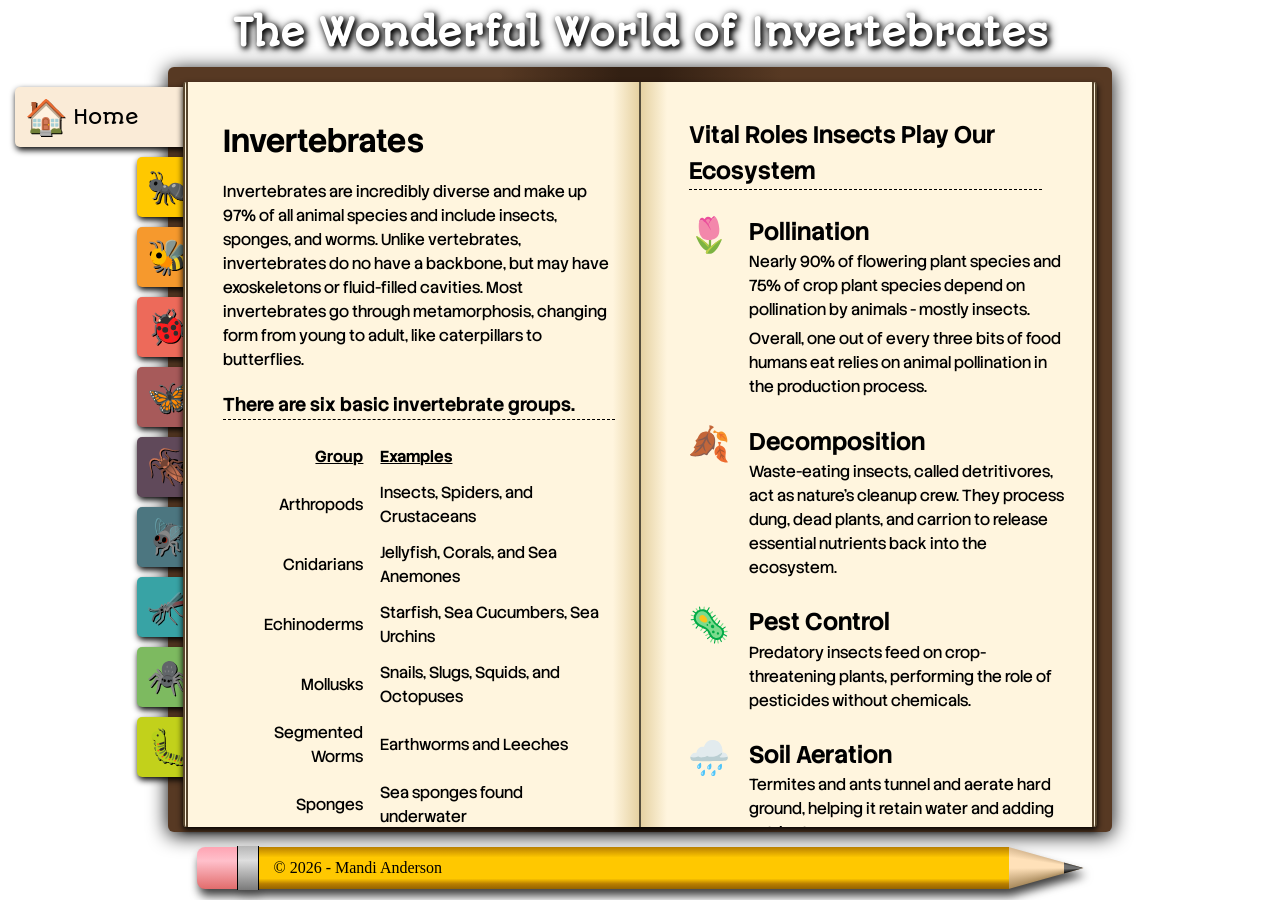
<file: index.html>
<!DOCTYPE html>
<head>
    <meta name="viewport" content="width=device-width, initial-scale=1.0">


    <link href="css/features.css" rel="stylesheet">
    <link href="css/trimmed-bootstrap-css.css" rel="stylesheet">
    <link href="css/bootstrap.min.css" rel="stylesheet">
    <link href="css/styles.css" rel="stylesheet">

    <link rel="icon" type="image/x-icon" href="images/favicon.ico">
    <title>Mandi A - Individual Assignment 11</title>
</head>


<body>
        <div class="grid-layout">
            <div class="grid-header">
                <h4>The Wonderful World of Invertebrates</h4>
            </div>

            <div class="grid-sidebar">
                <div class="navigation">
                    <a href="index.html" id="Navigation-Home" class="active"><img src="images/house-noto.svg" height="66%;">Home</a>
                    <a href="IndividualAssignment11-Page2.html" id="Navigation-Ants"><img src="images/ant-noto.svg" height="66%;">Ants</a>
                    <a href="IndividualAssignment11-Page3.html" id="Navigation-Bees"><img src="images/honeybee-noto.svg" height="66%;">Bees</a>
                    <a href="IndividualAssignment11-Page4.html" id="Navigation-Beetles"><img src="images/lady-beetle-noto.svg" height="66%;">Beetles</a>
                    <a href="IndividualAssignment11-Page5.html" id="Navigation-Butterflies"><img src="images/butterfly-noto.svg" height="66%;">Butterflies</a>
                    <a href="IndividualAssignment11-Page6.html" id="Navigation-Cockroaches"><img src="images/cockroach-noto.svg" height="66%;">Cockroaches</a>
                    <a href="IndividualAssignment11-Page7.html" id="Navigation-Flies"><img src="images/fly-noto.svg" height="66%;">Flies</a>
                    <a href="IndividualAssignment11-Page8.html" id="Navigation-Mosquitoes"><img src="images/mosquito-noto.svg" height="66%;">Mosquitoes</a>
                    <a href="IndividualAssignment11-Page9.html" id="Navigation-Spiders"><img src="images/spider-noto.svg" height="66%;">Spiders</a>
                    <a href="IndividualAssignment11-Page10.html" id="Navigation-Bug"><img src="images/bug-noto.svg" height="66%;">Newsletter</a>
                </div>
            </div>

            <div class="grid-main-content">
                    <div class="book">
                        <div class="main-content-left">
                            <h1 style="margin-bottom: 15px;">Invertebrates</h1>
                            <p>Invertebrates are incredibly diverse and make up 97% of all animal species and include insects, sponges, and worms. Unlike vertebrates, invertebrates do no have a backbone, but may have exoskeletons or fluid-filled cavities. Most invertebrates go through metamorphosis, changing form from young to adult, like caterpillars to butterflies.</p>
                            <h3>There are six basic invertebrate groups.</h3>
                                <table>
                                    <tr>
                                        <th>Group</th>
                                        <th>Examples</th>
                                    </tr>
                                    <tr>
                                        <td>Arthropods</td>
                                        <td>Insects, Spiders, and Crustaceans</td>
                                    </tr>
                                    <tr>
                                        <td>Cnidarians</td>
                                        <td>Jellyfish, Corals, and Sea Anemones</td>
                                    </tr>
                                    <tr>
                                        <td>Echinoderms</td>
                                        <td>Starfish, Sea Cucumbers, Sea Urchins</td>
                                    </tr>
                                    <tr>
                                        <td>Mollusks</td>
                                        <td>Snails, Slugs, Squids, and Octopuses</td>
                                    </tr>
                                    <tr>
                                        <td>Segmented Worms</td>
                                        <td>Earthworms and Leeches</td>
                                    </tr>
                                    <tr>
                                        <td>Sponges</td>
                                        <td>Sea sponges found underwater</td>
                                    </tr>
                                </table>
                            <br>
                            <p>Many possess a hard external shell, or exoskeleton that they molt to grow. Other intvertebrates like worms are soft-bodied.</p>
                            <br>
                            <p>Source: <a href="https://www.thoughtco.com/facts-about-invertebrates-4095330" style="color:black;">ThoughtCo.</a></p>
                            <br>
                            <img src="images/bug-tape.png" style="width: 50%; margin: 10px 0px;"><img src="images/bug-tape.png" style="width: 50%; margin: 10px 0px;">
                        </div>
                        <div class="main-content-right">
                                    <div class="bootstrap-insert">
                                        <div class="container px-4" id="icon-grid">
                                            <h2 style="border-bottom: 1px dashed black">Vital Roles Insects Play Our Ecosystem</h2>
                                            <div
                                            class="row row-cols-1 row-cols-sm-1 row-cols-md-1 row-cols-lg-1 g-4"
                                            >
                                                <div class="col d-flex align-items-start">
                                                    <img src="images/tulip-noto.svg"
                                                    class="bi flex-shrink-0 me-3 sticker"
                                                    height="40px;">
                                                    <div>
                                                    <h3 class="fw-bold mb-0 fs-4 text-body-emphasis">
                                                        Pollination
                                                    </h3>
                                                    <p>
                                                        Nearly 90% of flowering plant species and 75% of crop plant species depend on pollination by animals - mostly insects. 
                                                    </p>
                                                    <p style="padding-top: 5px;">
                                                        Overall, one out of every three bits of food humans eat relies on animal pollination in the production process.
                                                    </p>
                                                    </div>
                                                </div>
                                                <div class="col d-flex align-items-start">
                                                    <img src="images/fallen-leaf-noto.svg"
                                                    class="bi flex-shrink-0 me-3 sticker"
                                                    height="40px;">
                                                    <div>
                                                    <h3 class="fw-bold mb-0 fs-4 text-body-emphasis">
                                                        Decomposition
                                                    </h3>
                                                    <p>
                                                        Waste-eating insects, called detritivores, act as nature's cleanup crew. They process dung, dead plants, and carrion to release essential nutrients back into the ecosystem.
                                                    </p>
                                                    </div>
                                                </div>
                                                <div class="col d-flex align-items-start">
                                                    <img src="images/microbe-noto.svg"
                                                    class="bi flex-shrink-0 me-3 sticker">
                                                    <div>
                                                    <h3 class="fw-bold mb-0 fs-4 text-body-emphasis">
                                                        Pest Control
                                                    </h3>
                                                    <p>
                                                        Predatory insects feed on crop-threatening plants, performing the role of pesticides without chemicals.
                                                    </p>
                                                    </div>
                                                </div>
                                                <div class="col d-flex align-items-start">
                                                    <img src="images/cloud-with-rain-noto.svg"
                                                    class="bi flex-shrink-0 me-3 sticker"
                                                    height="40px;">
                                                    <div>
                                                    <h3 class="fw-bold mb-0 fs-4 text-body-emphasis">
                                                        Soil Aeration
                                                    </h3>
                                                    <p>
                                                        Termites and ants tunnel and aerate hard ground, helping it retain water and adding nutrients.
                                                    </p>
                                                    </div>
                                                </div>
                                                <div class="col d-flex align-items-start">
                                                    <img src="images/bird-noto.svg"
                                                    class="bi flex-shrink-0 me-3 sticker"
                                                    height="40px;">
                                                    <div>
                                                    <h3 class="fw-bold mb-0 fs-4 text-body-emphasis">
                                                        Food Source
                                                    </h3>
                                                    <p>
                                                        Insects are in nearly every food chain. Many larger animals such as birds, bats, amphibians, and fish, eat insects before they are in turn eaten by predators.
                                                    </p>
                                                    </div>
                                                </div>
                                            </div>
                                        </div>
                                    </div>
                            </div>
                    </div>

                <div class="book-border"></div>
            </div>
        <footer class="pencil">
            <div id="eraser"></div>
            <div id="metal"></div>
            <div id="body">
                <p>&copy; 2026 - Mandi Anderson</p>
            </div>
            <div id="wood"></div>
        </footer>
    </main>

    <script src="js/bootstrap.bundle.min.js" class="astro-vvvwv3sm"></script>
</body>

<footer>
    
</footer>
</html>
</file>
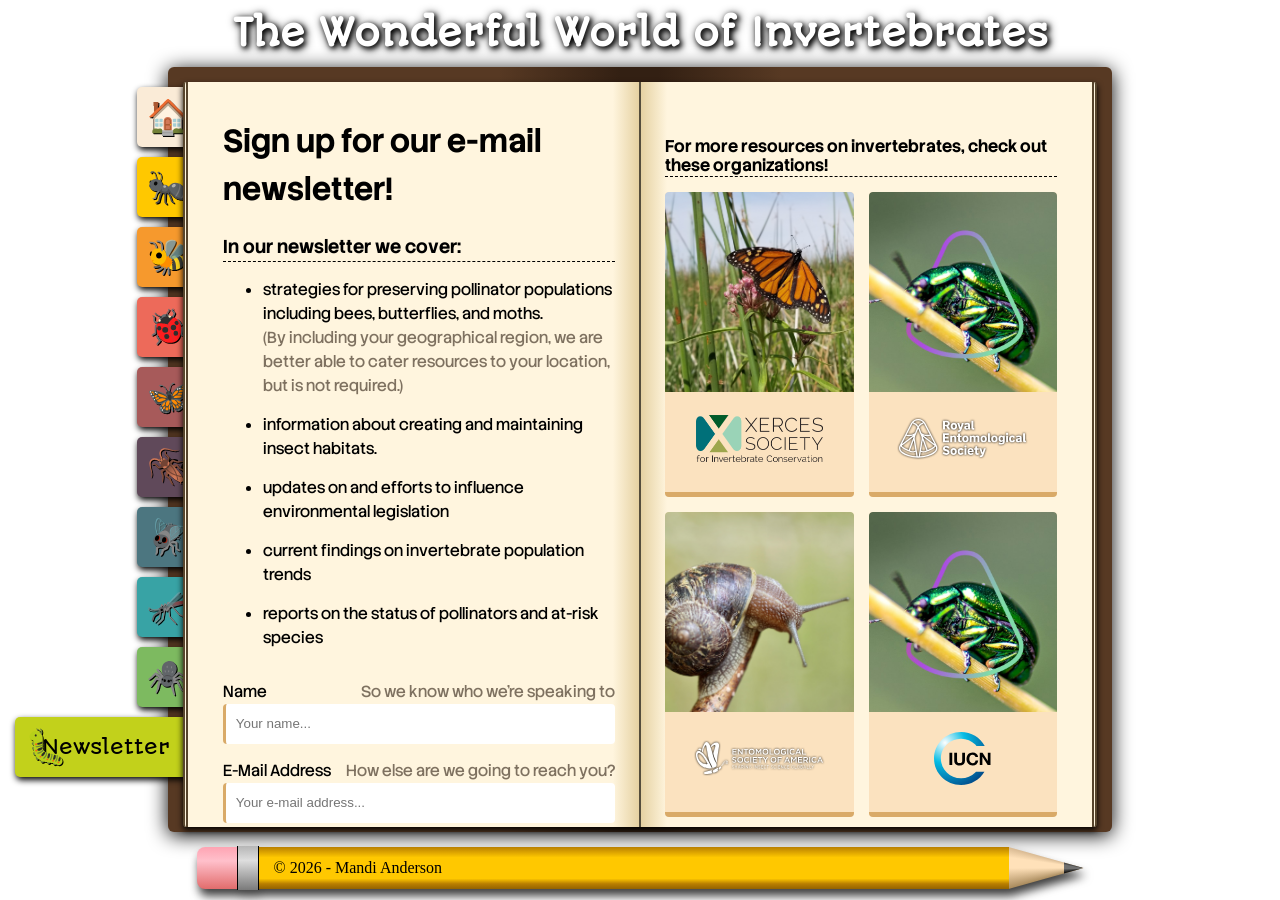
<file: IndividualAssignment11-Page10.html>
<!DOCTYPE html>
<head>
    <meta name="viewport" content="width=device-width, initial-scale=1.0">
    <meta charset="UTF-8">

    <link href="css/features.css" rel="stylesheet">
    <link href="css/trimmed-bootstrap-css.css" rel="stylesheet">
    <link href="css/styles.css" rel="stylesheet">

    <link rel="icon" type="image/x-icon" href="images/favicon.ico">
    <title>Mandi A - Individual Assignment 11</title>
</head>


<body class="page1">
    <div class="grid-layout">
        <div class="grid-header">
            The Wonderful World of Invertebrates
        </div>

        <div class="grid-sidebar">
            <div class="navigation">
                <a href="index.html" id="Navigation-Home"><img src="images/house-noto.svg" height="66%;">Home</a>
                <a href="IndividualAssignment11-Page2.html" id="Navigation-Ants"><img src="images/ant-noto.svg" height="66%;">Ants</a>
                <a href="IndividualAssignment11-Page3.html" id="Navigation-Bees"><img src="images/honeybee-noto.svg" height="66%;">Bees</a>
                <a href="IndividualAssignment11-Page4.html" id="Navigation-Beetles"><img src="images/lady-beetle-noto.svg" height="66%;">Beetles</a>
                <a href="IndividualAssignment11-Page5.html" id="Navigation-Butterflies"><img src="images/butterfly-noto.svg" height="66%;">Butterflies</a>
                <a href="IndividualAssignment11-Page6.html" id="Navigation-Cockroaches"><img src="images/cockroach-noto.svg" height="66%;">Cockroaches</a>
                <a href="IndividualAssignment11-Page7.html" id="Navigation-Flies"><img src="images/fly-noto.svg" height="66%;">Flies</a>
                <a href="IndividualAssignment11-Page8.html" id="Navigation-Mosquitoes"><img src="images/mosquito-noto.svg" height="66%;">Mosquitoes</a>
                <a href="IndividualAssignment11-Page9.html" id="Navigation-Spiders"><img src="images/spider-noto.svg" height="66%;">Spiders</a>
                <a href="IndividualAssignment11-Page10.html" id="Navigation-Bug" class="active"><img src="images/bug-noto.svg" height="66%;">Newsletter</a>
            </div>
        </div>

        <div class="grid-main-content">
                <div class="book">
                    <div class="main-content-left">
                        <h1>Sign up for our e-mail newsletter!</h1>
                        <h3 style="margin: 20px 0px 5px 0px;">In our newsletter we cover:</h3>
                            <ul>
                                <li>strategies for preserving pollinator populations including bees, butterflies, and moths.<br><span style="color: rgb(126, 113, 96);">(By including your geographical region, we are better able to cater resources to your location, but is not required.)</span></li>
                                <li>information about creating and maintaining insect habitats.</li>
                                <li>updates on and efforts to influence environmental legislation</li>
                                <li>current findings on invertebrate population trends</li>
                                <li>reports on the status of pollinators and at-risk species</li>
                            </ul>

                        <div class="form">
                            <form onsubmit="return false" method="post">
                                <label for="name" required>Name<span>So we know who we're speaking to</span></label>
                                <input type="text" id="name" name="name" placeholder="Your name..." style="margin-bottom: 15px;">
                                <br>
                                <label for="email" required>E-Mail Address<span>How else are we going to reach you?</span></label>
                                <input type="text" id="email" name="email" placeholder="Your e-mail address...">
                                <br>
                                <p style="text-align: center; width: 75%; line-height: 1.5; border-bottom: 1.5px dashed black; margin: 15px auto 5px auto;">Select Your U.S. Region</p>
                                <div class="radio-buttons">
                                    <input type="radio" name="region" id="northeast">
                                    <label for="northeast">Northeast</label>

                                    <input type="radio" name="region" id="midwest">
                                    <label for="midwest">Midwest</label>

                                    <input type="radio" name="region" id="south">
                                    <label for="south">South</label>

                                    <input type="radio" name="region" id="west">
                                    <label for="west">West</label>
                                </div>
                                <input type="checkbox" required style="margin: 25px 15px 30px 0px;">I consent to recieving e-mails
                                <br>
                                <input type="submit" value="Submit" id="submit-button" onclick="submitFunction(event)">
                            </form>
                            <div id="form-success-message" style="margin-top: 8px; text-align: center;">
                                Thank you for signing up for your newsletter!
                            </div> 
                        </div>
                    </div>
                    <div class="main-content-right">
                            <h3 style="margin: 20px 0px 5px 0px; line-height: 1.15; font-size: 17px;">For more resources on invertebrates, check out these organizations!</h3>
                        <div class="organization-cards">
                            <div class="org-card">
                                <img src="images/xerces-card-image.jpg" alt="Monarch butterflyy image from Xerces">
                                <div class="org-card-link">
                                    <a href="https://www.xerces.org/"><img src="images/xerces-logo.png" alt="Xerces Logo"></a>
                                </div>
                            </div>
                            <div class="org-card">
                                <img src="images/res-card-image.jpg">
                                <div class="org-card-link">
                                    <a href="https://www.royensoc.co.uk/"><img src="images/reslogo.svg" alt="Royal Entomologial Society Logo" style="filter: drop-shadow(0.75px 0.75px 1px black);"></a>
                                </div>
                            </div>
                            <div class="org-card">
                                <img src="images/snail.jpg">
                                <div class="org-card-link">
                                    <a href="https://www.entsoc.org/resources/links/insect_orgs"><img src="images/esa.svg" alt="Entomologial Society of America Logo" style="filter: drop-shadow(0.75px 0.75px 1px black);"></a>
                                </div>
                            </div>      
                            <div class="org-card">
                                <img src="images/res-card-image.jpg">
                                <div class="org-card-link">
                                    <a href="https://iucn.org/our-union/commissions/group/iucn-ssc-invertebrate-conservation-committee"><img src="images/iucn-logo.svg" alt="IUCN Logo"></a>
                                </div>
                            </div>                      
                        </div>
                    </div>
                </div>
            <div class="book-border"></div>
        </div>

    <script src="js/bootstrap.bundle.min.js" class="astro-vvvwv3sm"></script>
    <script src="js/scripts.js"></script>
</body>

<footer class="pencil">
    <div id="eraser"></div>
    <div id="metal"></div>
    <div id="body">
        <p>&copy; 2026 - Mandi Anderson</p>
    </div>
    <div id="wood"></div>
</footer>
</html>
</file>
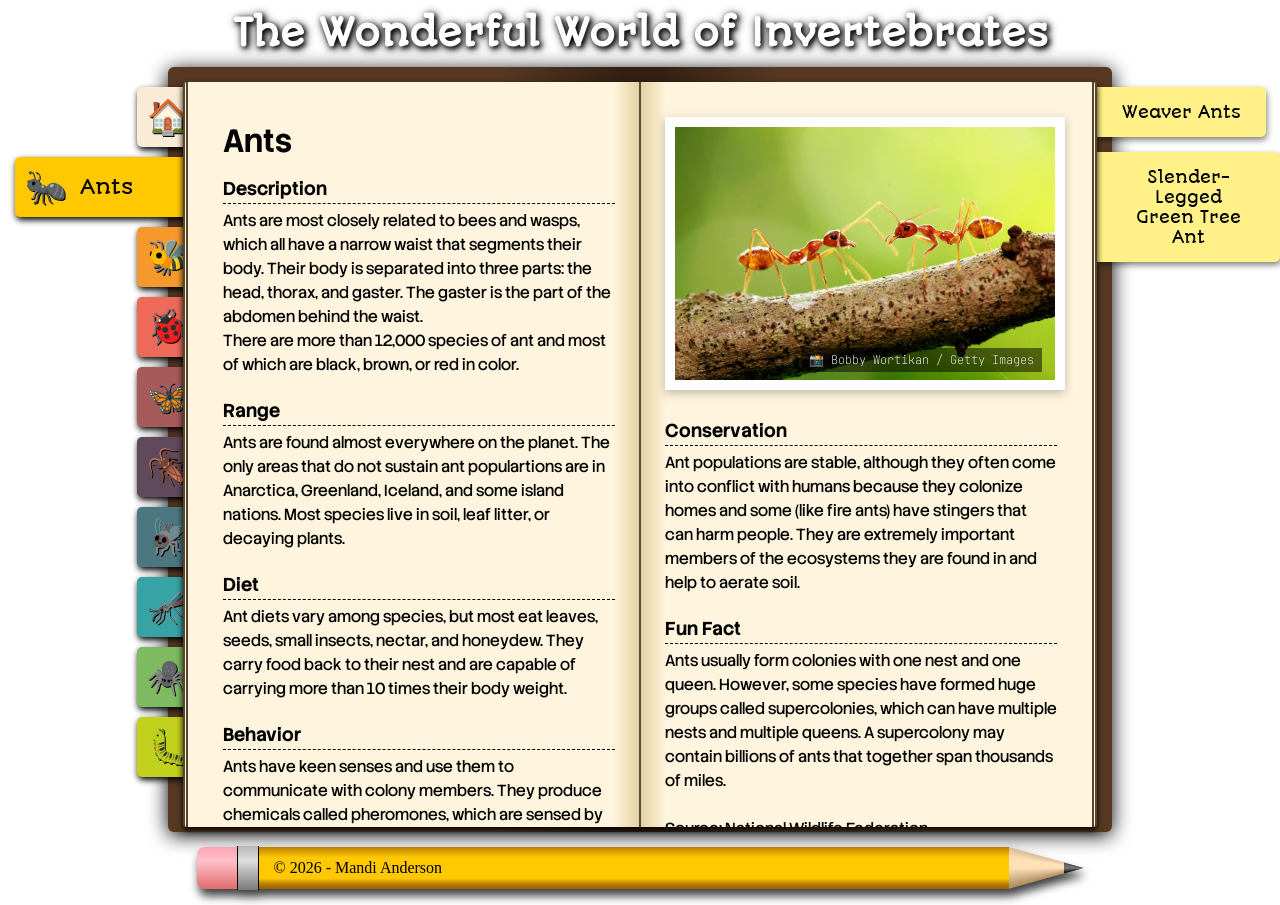
<file: IndividualAssignment11-Page2.html>
<!DOCTYPE html>
<head>
    <meta name="viewport" content="width=device-width, initial-scale=1.0">
    <meta charset="UTF-8">

    <link href="css/features.css" rel="stylesheet">
    <link href="css/styles.css" rel="stylesheet">
    <link href="css/bootstrap.min.css" rel="stylesheet">

    <link rel="icon" type="image/x-icon" href="images/favicon.ico">
    <title>Mandi A - Individual Assignment 11</title>
</head>


<body>
    <div class="grid-layout">
        <div class="grid-header">
            The Wonderful World of Invertebrates
        </div>

        <div class="grid-sidebar">
            <div class="navigation">
                <a href="index.html" id="Navigation-Home"><img src="images/house-noto.svg" height="66%;">Home</a>
                <a href="IndividualAssignment11-Page2.html" id="Navigation-Ants" class="active"><img src="images/ant-noto.svg" height="66%;">Ants</a>
                <a href="IndividualAssignment11-Page3.html" id="Navigation-Bees"><img src="images/honeybee-noto.svg" height="66%;">Bees</a>
                <a href="IndividualAssignment11-Page4.html" id="Navigation-Beetles"><img src="images/lady-beetle-noto.svg" height="66%;">Beetles</a>
                <a href="IndividualAssignment11-Page5.html" id="Navigation-Butterflies"><img src="images/butterfly-noto.svg" height="66%;">Butterflies</a>
                <a href="IndividualAssignment11-Page6.html" id="Navigation-Cockroaches"><img src="images/cockroach-noto.svg" height="66%;">Cockroaches</a>
                <a href="IndividualAssignment11-Page7.html" id="Navigation-Flies"><img src="images/fly-noto.svg" height="66%;">Flies</a>
                <a href="IndividualAssignment11-Page8.html" id="Navigation-Mosquitoes"><img src="images/mosquito-noto.svg" height="66%;">Mosquitoes</a>
                <a href="IndividualAssignment11-Page9.html" id="Navigation-Spiders"><img src="images/spider-noto.svg" height="66%;">Spiders</a>
                <a href="IndividualAssignment11-Page10.html" id="Navigation-Bug"><img src="images/bug-noto.svg" height="66%;">Newsletter</a>
            </div>
        </div>

        <div class="grid-main-content">
                <div class="book">
                    <div class="main-content-left">
                        <h1>Ants</h1>
                        <h3 style="margin: 10px 0px 5px 0px;">
                            Description
                        </h3>
                        <p>Ants are most closely related to bees and wasps, which all have a narrow waist that segments their body. Their body is separated into three parts: the head, thorax, and gaster. The gaster is the part of the abdomen behind the waist.</p>

                        <p>There are more than 12,000 species of ant and most of which are black, brown, or red in color.</p>
                        <h3 style="margin: 20px 0px 5px 0px;">
                            Range
                        </h3>
                        <p>Ants are found almost everywhere on the planet. The only areas that do not sustain ant populartions are in Anarctica, Greenland, Iceland, and some island nations. Most species live in soil, leaf litter, or decaying plants.</p>
                        <h3 style="margin: 20px 0px 5px 0px;">
                            Diet
                        </h3>
                        <p>Ant diets vary among species, but most eat leaves, seeds, small insects, nectar, and honeydew. They carry food back to their nest and are capable of carrying more than 10 times their body weight.</p>
                        <h3 style="margin: 20px 0px 5px 0px;">
                            Behavior
                        </h3>
                        <p>Ants have keen senses and use them to communicate with colony members. They produce chemicals called pheromones, which are sensed by other ants using their antennae. They also use their antennae (or other body parts) to send messages through touch. Touch messages are transmitted through stridulations, which are sounds and vibrations generated by one ant rubbing its body parts together. These forms of communication relay different messages, such as where food is located or what dangers are present.</p>
                    </div>
                    <div class="main-content-right">
                        <div class="image-callout">
                            <span id="image-credit">&#x1f4f8; Bobby Wortikan / Getty Images</span>
                            <img src="images/weaver-ants.jpg" alt="A pair of weaver ants." class="image-callout" id="page-image">
                        </div>

                        <h3 style="margin: 20px 0px 5px 0px;">
                            Conservation
                        </h3>
                        <p>Ant populations are stable, although they often come into conflict with humans because they colonize homes and some (like fire ants) have stingers that can harm people. They are extremely important members of the ecosystems they are found in and help to aerate soil.</p>
                        <h3 style="margin: 20px 0px 5px 0px;">
                            Fun Fact
                        </h3>
                        <p>Ants usually form colonies with one nest and one queen. However, some species have formed huge groups called supercolonies, which can have multiple nests and multiple queens. A supercolony may contain billions of ants that together span thousands of miles.</p>
                        <br>
                        <p>Source: <a href="https://www.nwf.org/Educational-Resources/Wildlife-Guide/Invertebrates/Ants">National Wildlife Federation</a></p>
                    </div>
                </div>
            
            <div class="book-border"></div>
        </div>

        <div class="grid-right-column">
            <div class="species-navigation">
                <button type="button" onclick="document.getElementById('page-image').src='images/weaver-ants.jpg'; document.getElementById('image-credit').textContent= '&#x1f4f8; Bobby Wortikan / Getty Images'">Weaver Ants</button>

                <button type="button" onclick="document.getElementById('page-image').src='images/slender-legged-green-tree-ant.jpg'; document.getElementById('image-credit').textContent= '&#x1f4f8; Alex Wild'">Slender-Legged<br>Green Tree Ant</button>
            </div>
        </div>
        <footer class="pencil">
            <div id="eraser"></div>
            <div id="metal"></div>
            <div id="body">
                <p>&copy; 2026 - Mandi Anderson</p>
            </div>
            <div id="wood"></div>
        </footer>
    <script src="/js/bootstrap.bundle.min.js" class="astro-vvvwv3sm"></script>
</body>


</html>
</file>
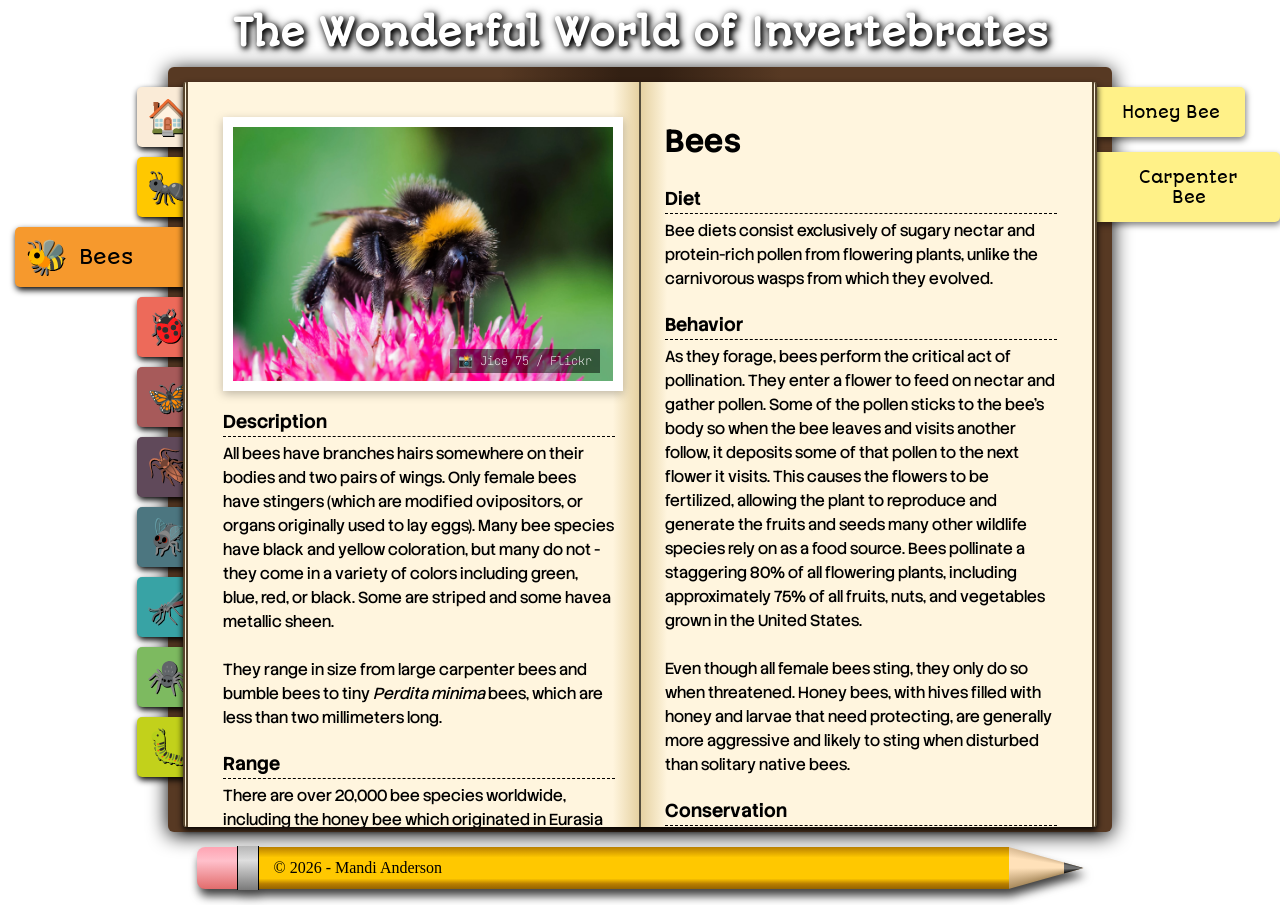
<file: IndividualAssignment11-Page3.html>
<!DOCTYPE html>
<head>
    <meta name="viewport" content="width=device-width, initial-scale=1.0">


    <link href="css/features.css" rel="stylesheet">
    <link href="css/trimmed-bootstrap-css.css" rel="stylesheet">
    <link href="css/styles.css" rel="stylesheet">

    <link rel="icon" type="image/x-icon" href="images/favicon.ico">
    <title>Mandi A - Individual Assignment 11</title>
</head>


<body>
    <div class="grid-layout">
        <div class="grid-header">
            The Wonderful World of Invertebrates
        </div>

        <div class="grid-sidebar">
            <div class="navigation">
                <a href="index.html" id="Navigation-Home"><img src="images/house-noto.svg" height="66%;">Home</a>
                <a href="IndividualAssignment11-Page2.html" id="Navigation-Ants"><img src="images/ant-noto.svg" height="66%;">Ants</a>
                <a href="IndividualAssignment11-Page3.html" id="Navigation-Bees" class="active"><img src="images/honeybee-noto.svg" height="66%;">Bees</a>
                <a href="IndividualAssignment11-Page4.html" id="Navigation-Beetles"><img src="images/lady-beetle-noto.svg" height="66%;">Beetles</a>
                <a href="IndividualAssignment11-Page5.html" id="Navigation-Butterflies"><img src="images/butterfly-noto.svg" height="66%;">Butterflies</a>
                <a href="IndividualAssignment11-Page6.html" id="Navigation-Cockroaches"><img src="images/cockroach-noto.svg" height="66%;">Cockroaches</a>
                <a href="IndividualAssignment11-Page7.html" id="Navigation-Flies"><img src="images/fly-noto.svg" height="66%;">Flies</a>
                <a href="IndividualAssignment11-Page8.html" id="Navigation-Mosquitoes"><img src="images/mosquito-noto.svg" height="66%;">Mosquitoes</a>
                <a href="IndividualAssignment11-Page9.html" id="Navigation-Spiders"><img src="images/spider-noto.svg" height="66%;">Spiders</a>
                <a href="IndividualAssignment11-Page10.html" id="Navigation-Bug"><img src="images/bug-noto.svg" height="66%;">Newsletter</a>
            </div>
        </div>

        <div class="grid-main-content">
                <div class="book" id="page3">
                    <div class="main-content-left">
                        <div class="image-callout">
                            <span id="image-credit">&#x1f4f8; Jice 75 / Flickr</span>
                            <img src="images/honey-bee.jpg" alt="Honeybee" class="image-callout" id="page-image">
                        </div>
                        <h3 style="margin: 10px 0px 5px 0px;">
                            Description
                        </h3>
                        <p>All bees have branches hairs somewhere on their bodies and two pairs of wings. Only female bees have stingers (which are modified ovipositors, or organs originally used to lay eggs). Many bee species have black and yellow coloration,  but many do not - they come in a variety of colors including green, blue, red, or black. Some are striped and some havea metallic sheen.<br><br>They range in size from large carpenter bees and bumble bees to tiny <em>Perdita minima</em> bees, which are less than two millimeters long.</p>
                        <h3 style="margin: 20px 0px 5px 0px;">
                            Range
                        </h3>
                        <p>There are over 20,000 bee species worldwide, including the honey bee which originated in Eurasia and has been imported around the globe as a domesticated species. Wild bee species live on every continent except Antarctica. In North America, there are approximately 4,000 native bee species occupying ecosystems from forests to deserts to grasslands.</p>
                        <br>
                        <p>Source: <a href="https://www.nwf.org/Educational-Resources/Wildlife-Guide/Invertebrates/Bees">National Wildlife Federation</a></p>
                    </div>
                    <div class="main-content-right">
                        <h1>Bees</h1>
                        <h3 style="margin: 20px 0px 5px 0px;">
                            Diet
                        </h3>
                        <p>Bee diets consist exclusively of sugary nectar and protein-rich pollen from flowering plants, unlike the carnivorous wasps from which they evolved.</p>
                        <h3 style="margin: 20px 0px 5px 0px;">
                            Behavior
                        </h3>
                        <p>As they forage, bees perform the critical act of pollination. They enter a flower to feed on nectar and gather pollen. Some of the pollen sticks to the bee's body so when the bee leaves and visits another follow, it deposits some of that pollen to the next flower it visits. This causes the flowers to be fertilized, allowing the plant to reproduce and generate the fruits and seeds many other wildlife species rely on as a food source. Bees pollinate a staggering 80% of all flowering plants, including approximately 75% of all fruits, nuts, and vegetables grown in the United States.</p>
                        <br>
                        <p>Even though all female bees sting, they only do so when threatened. Honey bees, with hives filled with honey and larvae that need protecting, are generally more aggressive and likely to sting when disturbed than solitary native bees.</p>
                        <h3 style="margin: 20px 0px 5px 0px;">
                            Conservation
                        </h3>
                        <p>Both domesticated honey bees and many native bee species are in decline. In fact some species, such as the once-common rusty patched bumblebee, are now listed as endangered in the U.S. Potential causes of these declines include habitat destruction, disease, agricultural and lawn and garden practices, use of pesticides, habitat fragmentation, changes in land use, invasive species, and climate change.</p>
                        <h3 style="margin: 20px 0px 5px 0px;">
                            Fun Fact
                        </h3>
                        <p>Some species of bee employ a technique called sonication, or buzz pollination, when they harvest pollen. During sonication, the bee rapidly vibrates its flight muscles while attached to the flower. This loosens the pollen, which makes it easier to collect.</p>
                    </div>
                </div>
            <div class="book-border"></div>
        </div>

        <div class="grid-right-column">
            <div class="species-navigation">
                <button type="button" onclick="document.getElementById('page-image').src='images/honey-bee.jpg'; document.getElementById('image-credit').textContent='&#x1f4f8; Jice 75 / Flickr'">Honey Bee</button>

                <button type="button" onclick="document.getElementById('page-image').src='images/carpenter-bee.jpg'; document.getElementById('image-credit').textContent='&#x1f4f8; Tom McC'">Carpenter Bee</button>
            </div>
        </div>

    <script src="/js/bootstrap.bundle.min.js" class="astro-vvvwv3sm"></script>
</body>

    <footer class="pencil">
        <div id="eraser"></div>
        <div id="metal"></div>
        <div id="body">
            <p>&copy; 2026 - Mandi Anderson</p>
        </div>
        <div id="wood"></div>
    </footer>
</html>
</file>
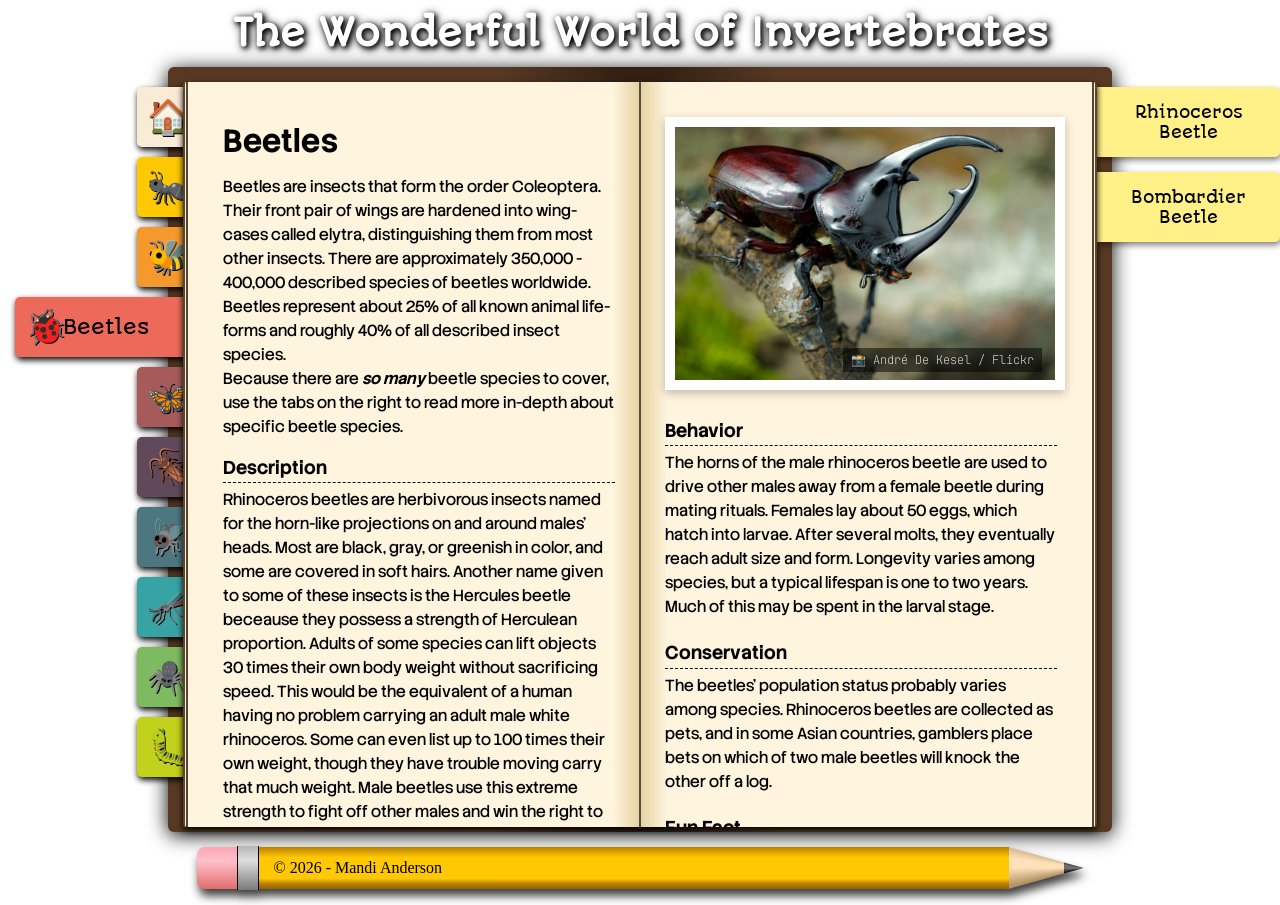
<file: IndividualAssignment11-Page4.html>
<!DOCTYPE html>
<head>
    <meta name="viewport" content="width=device-width, initial-scale=1.0">
    <meta charset="UTF-8">

    <link href="css/features.css" rel="stylesheet">
    <link href="css/trimmed-bootstrap-css.css" rel="stylesheet">
    <link href="css/styles.css" rel="stylesheet">

    <link rel="icon" type="image/x-icon" href="images/favicon.ico">
    <title>Mandi A - Individual Assignment 11</title>
</head>


<body>
    <div class="grid-layout">
        <div class="grid-header">
            The Wonderful World of Invertebrates
        </div>

        <div class="grid-sidebar">
            <div class="navigation">
                <a href="index.html" id="Navigation-Home"><img src="images/house-noto.svg" height="66%;">Home</a>
                <a href="IndividualAssignment11-Page2.html" id="Navigation-Ants"><img src="images/ant-noto.svg" height="66%;">Ants</a>
                <a href="IndividualAssignment11-Page3.html" id="Navigation-Bees"><img src="images/honeybee-noto.svg" height="66%;">Bees</a>
                <a href="IndividualAssignment11-Page4.html" id="Navigation-Beetles" class="active"><img src="images/lady-beetle-noto.svg" height="66%;">Beetles</a>
                <a href="IndividualAssignment11-Page5.html" id="Navigation-Butterflies"><img src="images/butterfly-noto.svg" height="66%;">Butterflies</a>
                <a href="IndividualAssignment11-Page6.html" id="Navigation-Cockroaches"><img src="images/cockroach-noto.svg" height="66%;">Cockroaches</a>
                <a href="IndividualAssignment11-Page7.html" id="Navigation-Flies"><img src="images/fly-noto.svg" height="66%;">Flies</a>
                <a href="IndividualAssignment11-Page8.html" id="Navigation-Mosquitoes"><img src="images/mosquito-noto.svg" height="66%;">Mosquitoes</a>
                <a href="IndividualAssignment11-Page9.html" id="Navigation-Spiders"><img src="images/spider-noto.svg" height="66%;">Spiders</a>
                <a href="IndividualAssignment11-Page10.html" id="Navigation-Bug"><img src="images/bug-noto.svg" height="66%;">Newsletter</a>
            </div>
        </div>

        <div class="grid-main-content">
                <div class="book" id="page4">
                    <div class="main-content-left">
                        <h1 style="margin-bottom: 10px;">Beetles</h1>
                        <p>Beetles are insects that form the order Coleoptera. Their front pair of wings are hardened into wing-cases called elytra, distinguishing them from most other insects. There are approximately 350,000 - 400,000 described species of beetles worldwide. Beetles represent about 25% of all known animal life-forms and roughly 40% of all described insect species.<br>Because there are <strong><em>so many</em></strong> beetle species to cover, use the tabs on the right to read more in-depth about specific beetle species.</p>
                        <h3 style="margin: 15px 0px 5px 0px;">
                            Description
                        </h3>
                        <p id="description">Rhinoceros beetles are herbivorous insects named for the horn-like projections on and around males' heads. Most are black, gray, or greenish in color, and some are covered in soft hairs. Another name given to some of these insects is the Hercules beetle beceause they possess a strength of Herculean proportion. Adults of some species can lift objects 30 times their own body weight without sacrificing speed. This would be the equivalent of a human having no problem carrying an adult male white rhinoceros. Some can even list up to 100 times their own weight, though they have trouble moving carry that much weight. Male beetles use this extreme strength to fight off other males and win the right to mate with females. Rhinoceros beetles can grow up to six inches in length, making them some of the largest beetles in the world.</p>
                        <h3 style="margin: 20px 0px 5px 0px;">
                            Range
                        </h3>
                        <p id="range">Rhinoceros beetles are found on every continent except Antarctica. In the United States, they live in the south from Arizona northeast to Nebraska and eastward. Leaf litter, plants, and fallen logs provide a safe shelter for rhinoceros beetles during the day.</p>
                        <h3 style="margin: 20px 0px 5px 0px;">
                            Diet
                        </h3>
                        <p id="diet">All rhinoceros beetles are herbivorous. Adults feed on fruit, nectar, and sap. The larvae eat decaying plant matter.</p>
                    </div>
                    <div class="main-content-right">
                        <div class="image-callout">
                            <span id="image-credit">&#x1f4f8; André De Kesel / Flickr</span>
                            <img src="images/rhinoceros-beetle.jpg" alt="A male rhinoceros beetle." class="image-callout" id="page-image">
                        </div>
                        <h3 style="margin: 20px 0px 5px 0px;">
                            Behavior
                        </h3>
                        <p id="behavior">The horns of the male rhinoceros beetle are used to drive other males away from a female beetle during mating rituals. Females lay about 50 eggs, which hatch into larvae. After several molts, they eventually reach adult size and form. Longevity varies among species, but a typical lifespan is one to two years. Much of this may be spent in the larval stage.</p>
                        <h3 style="margin: 20px 0px 5px 0px;">
                            Conservation
                        </h3>
                        <p id="conservation">The beetles' population status probably varies among species. Rhinoceros beetles are collected as pets, and in some Asian countries, gamblers place bets on which of two male beetles will knock the other off a log.</p>
                        <h3 style="margin: 20px 0px 5px 0px;">
                            Fun Fact
                        </h3>
                        <p id="fun-fact">When disturbed, rhinoceros beetles can produce hissing squeaks. These aren’t actually vocal noises—instead, they’re produced when the beetle rubs its abdomen and wing covers together.</p>
                        <br>
                        <p>Source: <a id="source" href="https://www.nwf.org/Educational-Resources/Wildlife-Guide/Invertebrates/Rhinoceros-Beetles">National Wildlife Federation</a></p>
                    </div>
                </div>
            
            <div class="book-border"></div>
        </div>

        <div class="grid-right-column">
            <div class="species-navigation">
                <button type="button" onclick="RhinoBeetle()">Rhinoceros Beetle</button>

                <button type="button" onclick="BombBeetle()">Bombardier Beetle</button>
            </div>
        </div>

    <script src="js/bootstrap.bundle.min.js" class="astro-vvvwv3sm"></script>
    <script src="js/scripts.js"></script>
</body>

<footer class="pencil">
    <div id="eraser"></div>
    <div id="metal"></div>
    <div id="body">
        <p>&copy; 2026 - Mandi Anderson</p>
    </div>
    <div id="wood"></div>
</footer>
</html>
</file>
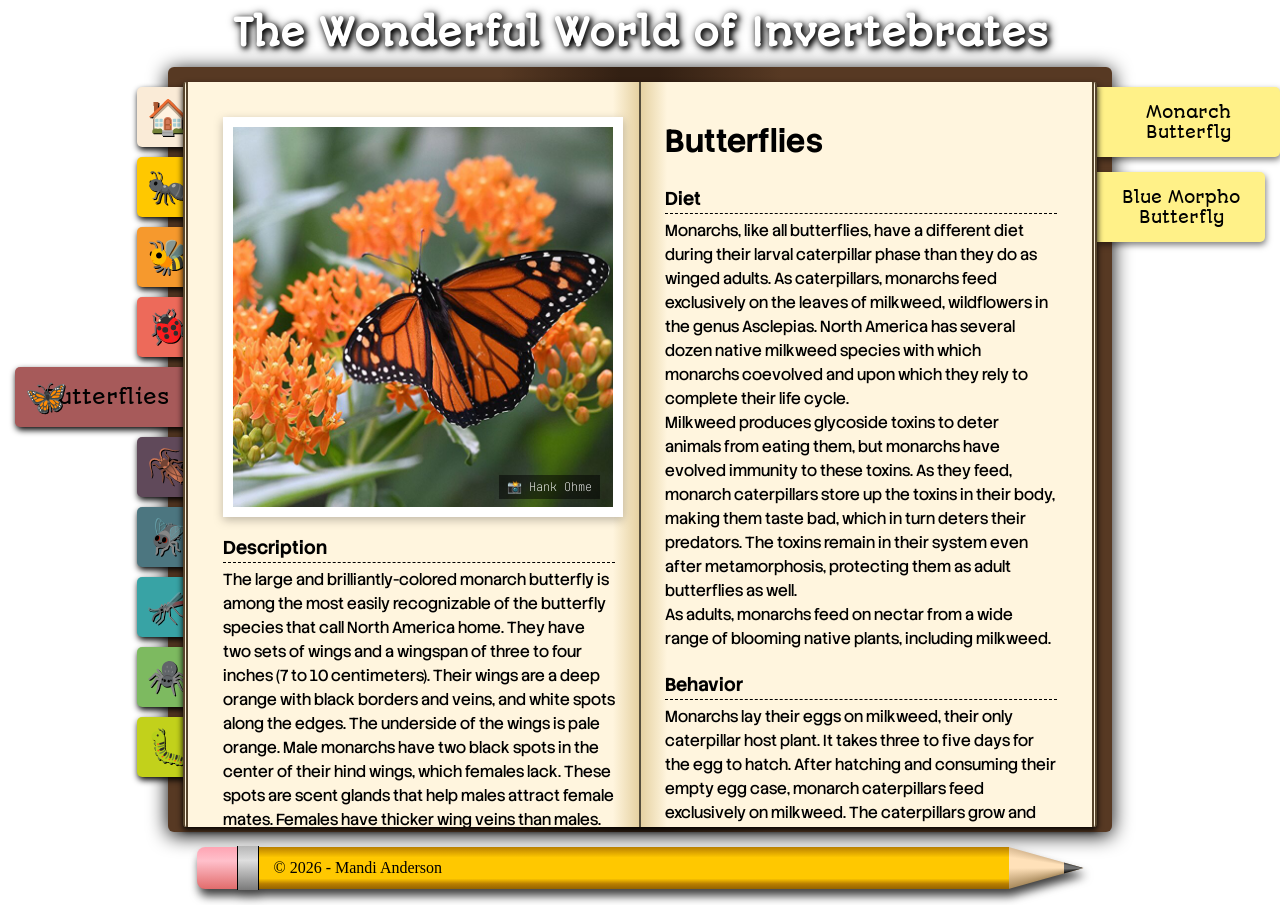
<file: IndividualAssignment11-Page5.html>
<!DOCTYPE html>
<head>
    <meta name="viewport" content="width=device-width, initial-scale=1.0">
    <meta charset="UTF-8">

    <link href="css/features.css" rel="stylesheet">
    <link href="css/trimmed-bootstrap-css.css" rel="stylesheet">
    <link href="css/styles.css" rel="stylesheet">

    <link rel="icon" type="image/x-icon" href="images/favicon.ico">
    <title>Mandi A - Individual Assignment 11</title>
</head>


<body class="page5">
    <div class="grid-layout">
        <div class="grid-header">
            The Wonderful World of Invertebrates
        </div>

        <div class="grid-sidebar">
            <div class="navigation">
                <a href="index.html" id="Navigation-Home"><img src="images/house-noto.svg" height="66%;">Home</a>
                <a href="IndividualAssignment11-Page2.html" id="Navigation-Ants"><img src="images/ant-noto.svg" height="66%;">Ants</a>
                <a href="IndividualAssignment11-Page3.html" id="Navigation-Bees"><img src="images/honeybee-noto.svg" height="66%;">Bees</a>
                <a href="IndividualAssignment11-Page4.html" id="Navigation-Beetles"><img src="images/lady-beetle-noto.svg" height="66%;">Beetles</a>
                <a href="IndividualAssignment11-Page5.html" id="Navigation-Butterflies" class="active"><img src="images/butterfly-noto.svg" height="66%;">Butterflies</a>
                <a href="IndividualAssignment11-Page6.html" id="Navigation-Cockroaches"><img src="images/cockroach-noto.svg" height="66%;">Cockroaches</a>
                <a href="IndividualAssignment11-Page7.html" id="Navigation-Flies"><img src="images/fly-noto.svg" height="66%;">Flies</a>
                <a href="IndividualAssignment11-Page8.html" id="Navigation-Mosquitoes"><img src="images/mosquito-noto.svg" height="66%;">Mosquitoes</a>
                <a href="IndividualAssignment11-Page9.html" id="Navigation-Spiders"><img src="images/spider-noto.svg" height="66%;">Spiders</a>
                <a href="IndividualAssignment11-Page10.html" id="Navigation-Bug"><img src="images/bug-noto.svg" height="66%;">Newsletter</a>
            </div>
        </div>

        <div class="grid-main-content">
                <div class="book" id="page5">
                    <div class="main-content-left">
                        <div class="image-callout">
                            <span id="image-credit">&#x1f4f8; Hank Ohme</span>
                            <img src="images/monarch.jpg" alt="Monarch butterfly" class="image-callout" id="page-image">
                        </div>
                        <h3 style="margin: 10px 0px 5px 0px;">
                            Description
                        </h3>
                        <p id="description">The large and brilliantly-colored monarch butterfly is among the most easily recognizable of the butterfly species that call North America home. They have two sets of wings and a wingspan of three to four inches (7 to 10 centimeters). Their wings are a deep orange with black borders and veins, and white spots along the edges. The underside of the wings is pale orange. Male monarchs have two black spots in the center of their hind wings, which females lack. These spots are scent glands that help males attract female mates. Females have thicker wing veins than males. The butterfly’s body is black with white markings.<br>Monarch caterpillars are striped with yellow, black, and white bands, and reach lengths of two inches (five centimeters) before metamorphosis. They have a set of antennae-like tentacles at each end of their body. The monarch chrysalis, where the caterpillar undergoes metamorphosis into the winged adult butterfly, is a beautiful seafoam green with tiny yellow spots along its edge.</p>
                        <h3 style="margin: 20px 0px 5px 0px;">
                            Range
                        </h3>
                        <p id="range">There are over 20,000 bee species worldwide, including the honey bee which originated in Eurasia and has been imported around the globe as a domesticated species. Wild bee species live on every continent except Antarctica. In North America, there are approximately 4,000 native bee species occupying ecosystems from forests to deserts to grasslands.</p>
                        <br>
                        <p>Source: <a id="source" href="https://www.nwf.org/Educational-Resources/Wildlife-Guide/Invertebrates/Monarch-Butterfly">National Wildlife Federation</a></p>
                    </div>
                    <div class="main-content-right">
                        <h1>Butterflies</h1>
                        <h3 style="margin: 20px 0px 5px 0px;">
                            Diet
                        </h3>
                        <p id="diet">Monarchs, like all butterflies, have a different diet during their larval caterpillar phase than they do as winged adults. As caterpillars, monarchs feed exclusively on the leaves of milkweed, wildflowers in the genus Asclepias. North America has several dozen native milkweed species with which monarchs coevolved and upon which they rely to complete their life cycle.<br>Milkweed produces glycoside toxins to deter animals from eating them, but monarchs have evolved immunity to these toxins. As they feed, monarch caterpillars store up the toxins in their body, making them taste bad, which in turn deters their predators. The toxins remain in their system even after metamorphosis, protecting them as adult butterflies as well.<br>As adults, monarchs feed on nectar from a wide range of blooming native plants, including milkweed.</p>
                        <h3 style="margin: 20px 0px 5px 0px;">
                            Behavior
                        </h3>
                        <p id="behavior">Monarchs lay their eggs on milkweed, their only caterpillar host plant. It takes three to five days for the egg to hatch. After hatching and consuming their empty egg case, monarch caterpillars feed exclusively on milkweed. The caterpillars grow and molt several times over roughly a two-week period and then form a chrysalis in which they undergo metamorphosis. After approximately another two weeks within the chrysalis, they emerge as adult butterflies. Most adult monarchs only live for a few weeks, searching for food in the form of flower nectar, for mates, and for milkweed on which to lay their eggs.</p>
                        <h3 style="margin: 20px 0px 5px 0px;">
                            Conservation
                        </h3>
                        <p id="conservation">The monarch population has declined by approximately 90 percent since the 1990s. Monarchs face habitat loss and fragmentation in the United States and Mexico. For example, over 90 percent of the grassland ecosystems along the eastern monarch’s central migratory flyway corridor have been lost, converted to intensive agriculture or urban development. Pesticides are also a danger. Herbicides kill both native nectar plants where adult monarchs feed, as well as the milkweed their caterpillars need as host plants. Insecticides kill the monarchs themselves. Climate change alters the timing of migration as well as weather patterns, posing a risk to monarchs during migration and while overwintering. The U.S. Fish & Wildlife Service is currently reviewing the species’ status.</p>
                        <h3 style="margin: 20px 0px 5px 0px;">
                            Fun Fact
                        </h3>
                        <p id="fun-fact">Monarch butterflies communicate with scents and colors. The males attract females to mate by releasing chemicals from scent glands on the hind wings. Monarchs signal to other animals that they are poisonous by having bright orange wings. The bright colors serve as a warning that predators should attack at their own risk.</p>
                    </div>
                </div>
            <div class="book-border"></div>
        </div>

        <div class="grid-right-column">
            <div class="species-navigation">
                <button type="button" onclick="Monarch()">Monarch Butterfly</button>

                <button type="button" onclick="Morpho()">Blue Morpho<br>Butterfly</button>
            </div>
        </div>

    <script src="js/bootstrap.bundle.min.js" class="astro-vvvwv3sm"></script>
    <script src="js/scripts.js"></script>
</body>

    <footer class="pencil">
        <div id="eraser"></div>
        <div id="metal"></div>
        <div id="body">
            <p>&copy; 2026 - Mandi Anderson</p>
        </div>
        <div id="wood"></div>
    </footer>
</html>
</file>
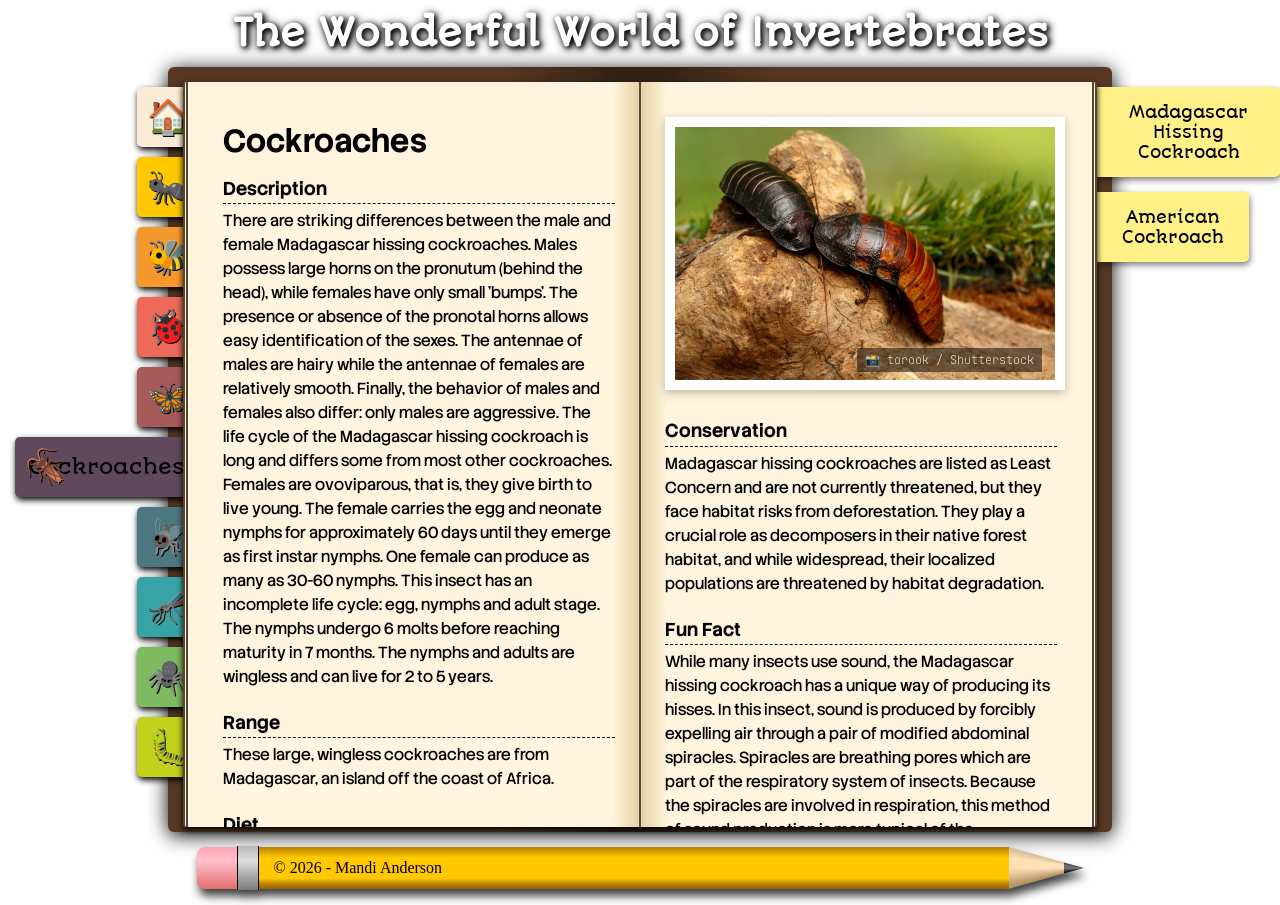
<file: IndividualAssignment11-Page6.html>
<!DOCTYPE html>
<head>
    <meta name="viewport" content="width=device-width, initial-scale=1.0">
    <meta charset="UTF-8">

    <link href="css/features.css" rel="stylesheet">
    <link href="css/trimmed-bootstrap-css.css" rel="stylesheet">
    <link href="css/styles.css" rel="stylesheet">

    <link rel="icon" type="image/x-icon" href="images/favicon.ico">
    <title>Mandi A - Individual Assignment 11</title>
</head>


<body>
    <div class="grid-layout">
        <div class="grid-header">
            The Wonderful World of Invertebrates
        </div>

        <div class="grid-sidebar">
            <div class="navigation">
                <a href="index.html" id="Navigation-Home"><img src="images/house-noto.svg" height="66%;">Home</a>
                <a href="IndividualAssignment11-Page2.html" id="Navigation-Ants"><img src="images/ant-noto.svg" height="66%;">Ants</a>
                <a href="IndividualAssignment11-Page3.html" id="Navigation-Bees"><img src="images/honeybee-noto.svg" height="66%;">Bees</a>
                <a href="IndividualAssignment11-Page4.html" id="Navigation-Beetles"><img src="images/lady-beetle-noto.svg" height="66%;">Beetles</a>
                <a href="IndividualAssignment11-Page5.html" id="Navigation-Butterflies"><img src="images/butterfly-noto.svg" height="66%;">Butterflies</a>
                <a href="IndividualAssignment11-Page6.html" id="Navigation-Cockroaches" class="active"><img src="images/cockroach-noto.svg" height="66%;">Cockroaches</a>
                <a href="IndividualAssignment11-Page7.html" id="Navigation-Flies"><img src="images/fly-noto.svg" height="66%;">Flies</a>
                <a href="IndividualAssignment11-Page8.html" id="Navigation-Mosquitoes"><img src="images/mosquito-noto.svg" height="66%;">Mosquitoes</a>
                <a href="IndividualAssignment11-Page9.html" id="Navigation-Spiders"><img src="images/spider-noto.svg" height="66%;">Spiders</a>
                <a href="IndividualAssignment11-Page10.html" id="Navigation-Bug"><img src="images/bug-noto.svg" height="66%;">Newsletter</a>
            </div>
        </div>

        <div class="grid-main-content">
                <div class="book">
                    <div class="main-content-left">
                        <h1>Cockroaches</h1>
                        <h3 style="margin: 10px 0px 5px 0px;">
                            Description
                        </h3>
                        <p id="description">There are striking differences between the male and female Madagascar hissing cockroaches. Males possess large horns on the pronutum (behind the head), while females have only small 'bumps'. The presence or absence of the pronotal horns allows easy identification of the sexes. The antennae of males are hairy while the antennae of females are relatively smooth. Finally, the behavior of males and females also differ: only males are aggressive. The life cycle of the Madagascar hissing cockroach is long and differs some from most other cockroaches. Females are ovoviparous, that is, they give birth to live young. The female carries the egg and neonate nymphs for approximately 60 days until they emerge as first instar nymphs. One female can produce as many as 30-60 nymphs. This insect has an incomplete life cycle: egg, nymphs and adult stage. The nymphs undergo 6 molts before reaching maturity in 7 months. The nymphs and adults are wingless and can live for 2 to 5 years.</p>
                        <h3 style="margin: 20px 0px 5px 0px;">
                            Range
                        </h3>
                        <p id="range">These large, wingless cockroaches are from Madagascar, an island off the coast of Africa.</p>
                        <h3 style="margin: 20px 0px 5px 0px;">
                            Diet
                        </h3>
                        <p id="diet">Little is known about its ecology, but this insect probably lives on the forest floor in rotten logs and feeds on fallen fruit.</p>
                        <h3 style="margin: 20px 0px 5px 0px;">
                            Behavior
                        </h3>
                        <p id="behavior">The aggressive encounters between males are quite impressive. Males ram into each other with their horns and/or they push each other with their abdomens. Larger males usually win. Hissing plays an important role during male-male inter- actions. Winners of encounters hiss more than losers. The hisses of males also contain information about the size of the male hissing and may be used to assess the opponent's size. Males can also discriminate among the hisses of familiar males and strangers. These hisses are audible and can be heard by observers. Although this species is primarily nocturnal, you can see males fighting during the day.</p>
                    </div>
                    <div class="main-content-right">
                        <div class="image-callout">
                            <span id="image-credit">&#x1f4f8; torook / Shutterstock</span>
                            <img src="images/madagascar-hissing-cockroach.jpg" alt="A pair of Madagascar hissing cockroaches." class="image-callout" id="page-image">
                        </div>

                        <h3 style="margin: 20px 0px 5px 0px;">
                            Conservation
                        </h3>
                        <p id="conservation">Madagascar hissing cockroaches are listed as Least Concern and are not currently threatened, but they face habitat risks from deforestation. They play a crucial role as decomposers in their native forest habitat, and while widespread, their localized populations are threatened by habitat degradation.</p>
                        <h3 style="margin: 20px 0px 5px 0px;">
                            Fun Fact
                        </h3>
                        <p id="fun-fact">While many insects use sound, the Madagascar hissing cockroach has a unique way of producing its hisses. In this insect, sound is produced by forcibly expelling air through a pair of modified abdominal spiracles. Spiracles are breathing pores which are part of the respiratory system of insects. Because the spiracles are involved in respiration, this method of sound production is more typical of the respiratory sound made by the vertebrates. In contrast, most other insects produce sound by rubbing body parts (e.g. crickets) or vibrating a membrane (e.g. cicadas).</p>
                        <br>
                        <p>Source: <a id="source" href="https://entomology.mgcafe.uky.edu/ef014">University of Kentucky: Department of Entomology</a></p>
                    </div>
                </div>
            
            <div class="book-border"></div>
        </div>

        <div class="grid-right-column">
            <div class="species-navigation">
                <button type="button" onclick="MadaHissing()">Madagascar<br>Hissing Cockroach</button>

                <button type="button" onclick="AmericanCockroach()">American<br>Cockroach</button>
            </div>
        </div>

    <script src="js/bootstrap.bundle.min.js" class="astro-vvvwv3sm"></script>
    <script src="js/scripts.js"></script>
</body>

<footer class="pencil">
    <div id="eraser"></div>
    <div id="metal"></div>
    <div id="body">
        <p>&copy; 2026 - Mandi Anderson</p>
    </div>
    <div id="wood"></div>
</footer>
</html>
</file>
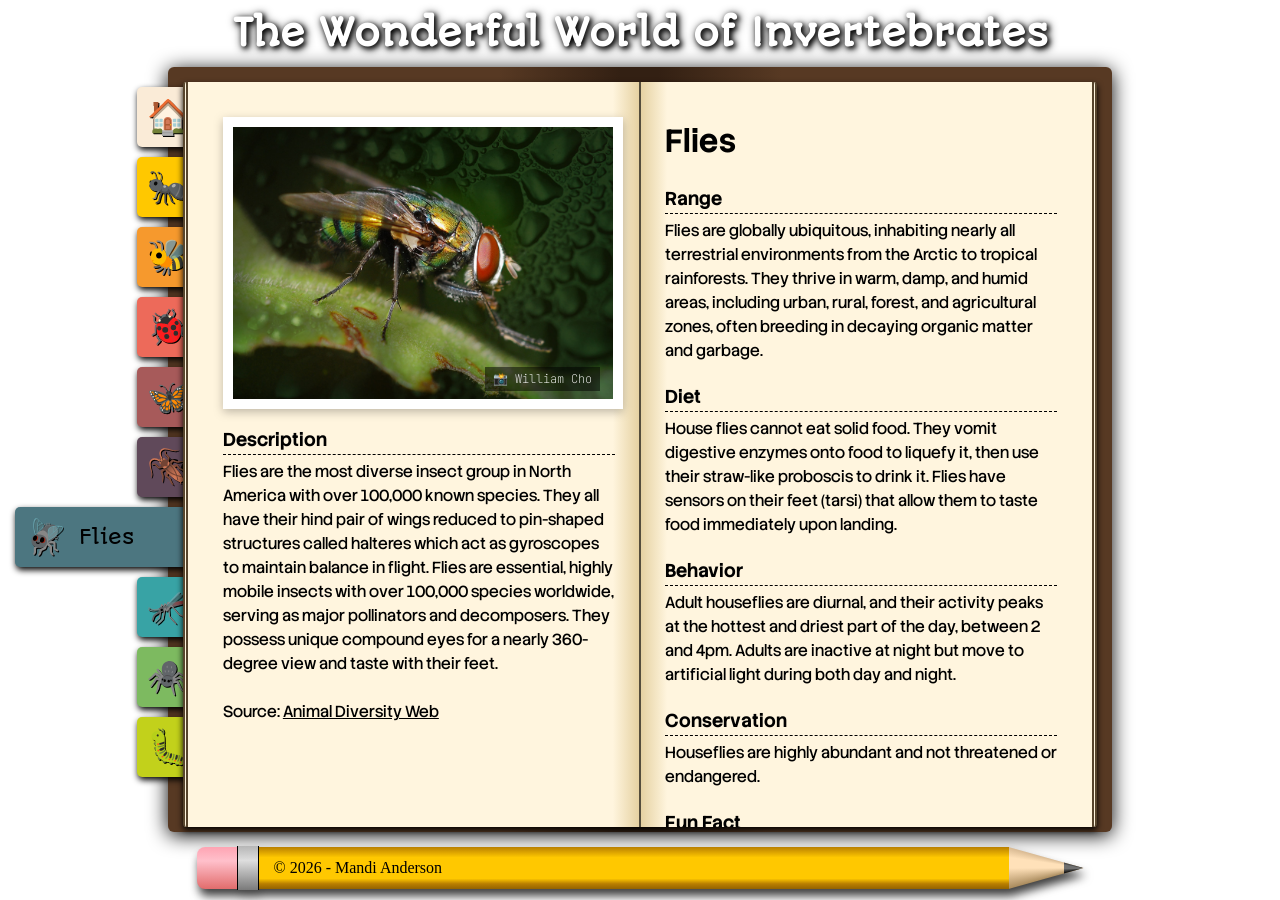
<file: IndividualAssignment11-Page7.html>
<!DOCTYPE html>
<head>
    <meta name="viewport" content="width=device-width, initial-scale=1.0">
    <meta charset="UTF-8">

    <link href="css/features.css" rel="stylesheet">
    <link href="css/trimmed-bootstrap-css.css" rel="stylesheet">
    <link href="css/styles.css" rel="stylesheet">

    <link rel="icon" type="image/x-icon" href="images/favicon.ico">
    <title>Mandi A - Individual Assignment 11</title>
</head>


<body>
    <div class="grid-layout">
        <div class="grid-header">
            The Wonderful World of Invertebrates
        </div>

        <div class="grid-sidebar">
            <div class="navigation">
                <a href="index.html" id="Navigation-Home"><img src="images/house-noto.svg" height="66%;">Home</a>
                <a href="IndividualAssignment11-Page2.html" id="Navigation-Ants"><img src="images/ant-noto.svg" height="66%;">Ants</a>
                <a href="IndividualAssignment11-Page3.html" id="Navigation-Bees"><img src="images/honeybee-noto.svg" height="66%;">Bees</a>
                <a href="IndividualAssignment11-Page4.html" id="Navigation-Beetles"><img src="images/lady-beetle-noto.svg" height="66%;">Beetles</a>
                <a href="IndividualAssignment11-Page5.html" id="Navigation-Butterflies"><img src="images/butterfly-noto.svg" height="66%;">Butterflies</a>
                <a href="IndividualAssignment11-Page6.html" id="Navigation-Cockroaches"><img src="images/cockroach-noto.svg" height="66%;">Cockroaches</a>
                <a href="IndividualAssignment11-Page7.html" id="Navigation-Flies" class="active"><img src="images/fly-noto.svg" height="66%;">Flies</a>
                <a href="IndividualAssignment11-Page8.html" id="Navigation-Mosquitoes"><img src="images/mosquito-noto.svg" height="66%;">Mosquitoes</a>
                <a href="IndividualAssignment11-Page9.html" id="Navigation-Spiders"><img src="images/spider-noto.svg" height="66%;">Spiders</a>
                <a href="IndividualAssignment11-Page10.html" id="Navigation-Bug"><img src="images/bug-noto.svg" height="66%;">Newsletter</a>
            </div>
        </div>

        <div class="grid-main-content">
                <div class="book" id="page7">
                    <div class="main-content-left">
                        <div class="image-callout">
                            <span id="image-credit">&#x1f4f8; William Cho</span>
                            <img src="images/housefly.jpg" alt="The Common Housefly at Mount Faber, Singapore" class="image-callout" id="page-image">
                        </div>
                        <h3 style="margin: 10px 0px 5px 0px;">
                            Description
                        </h3>
                        <p id="description">Flies are the most diverse insect group in North America with over 100,000 known species. They all have their hind pair of wings reduced to pin-shaped structures called halteres which act as gyroscopes to maintain balance in flight. Flies are essential, highly mobile insects with over 100,000 species worldwide, serving as major pollinators and decomposers. They possess unique compound eyes for a nearly 360-degree view and taste with their feet.</p>
                        <br>
                        <p>Source: <a id="source" href="https://animaldiversity.org/accounts/Musca_domestica/">Animal Diversity Web</a></p>
                    </div>
                    <div class="main-content-right">
                        <h1>Flies</h1>                        
                        <h3 style="margin: 20px 0px 5px 0px;">
                            Range
                        </h3>
                        <p id="range">Flies are globally ubiquitous, inhabiting nearly all terrestrial environments from the Arctic to tropical rainforests. They thrive in warm, damp, and humid areas, including urban, rural, forest, and agricultural zones, often breeding in decaying organic matter and garbage. </p>
                        <h3 style="margin: 20px 0px 5px 0px;">
                            Diet
                        </h3>
                        <p id="diet">House flies cannot eat solid food. They vomit digestive enzymes onto food to liquefy it, then use their straw-like proboscis to drink it. Flies have sensors on their feet (tarsi) that allow them to taste food immediately upon landing.</p>
                        <h3 style="margin: 20px 0px 5px 0px;">
                            Behavior
                        </h3>
                        <p id="behavior">Adult houseflies are diurnal, and their activity peaks at the hottest and driest part of the day, between 2 and 4pm. Adults are inactive at night but move to artificial light during both day and night.</p>
                        <h3 style="margin: 20px 0px 5px 0px;">
                            Conservation
                        </h3>
                        <p id="conservation">Houseflies are highly abundant and not threatened or endangered.</p>
                        <h3 style="margin: 20px 0px 5px 0px;">
                            Fun Fact
                        </h3>
                        <p id="fun-fact">Adult flies do not grow. A small fly is not a baby fly, but rather one that did not receive enough food during its larval stage.</p>
                    </div>
                </div>
            <div class="book-border"></div>
        </div>

    <script src="js/bootstrap.bundle.min.js" class="astro-vvvwv3sm"></script>
    <script src="js/scripts.js"></script>
</body>

    <footer class="pencil">
        <div id="eraser"></div>
        <div id="metal"></div>
        <div id="body">
            <p>&copy; 2026 - Mandi Anderson</p>
        </div>
        <div id="wood"></div>
    </footer>
</html>
</file>
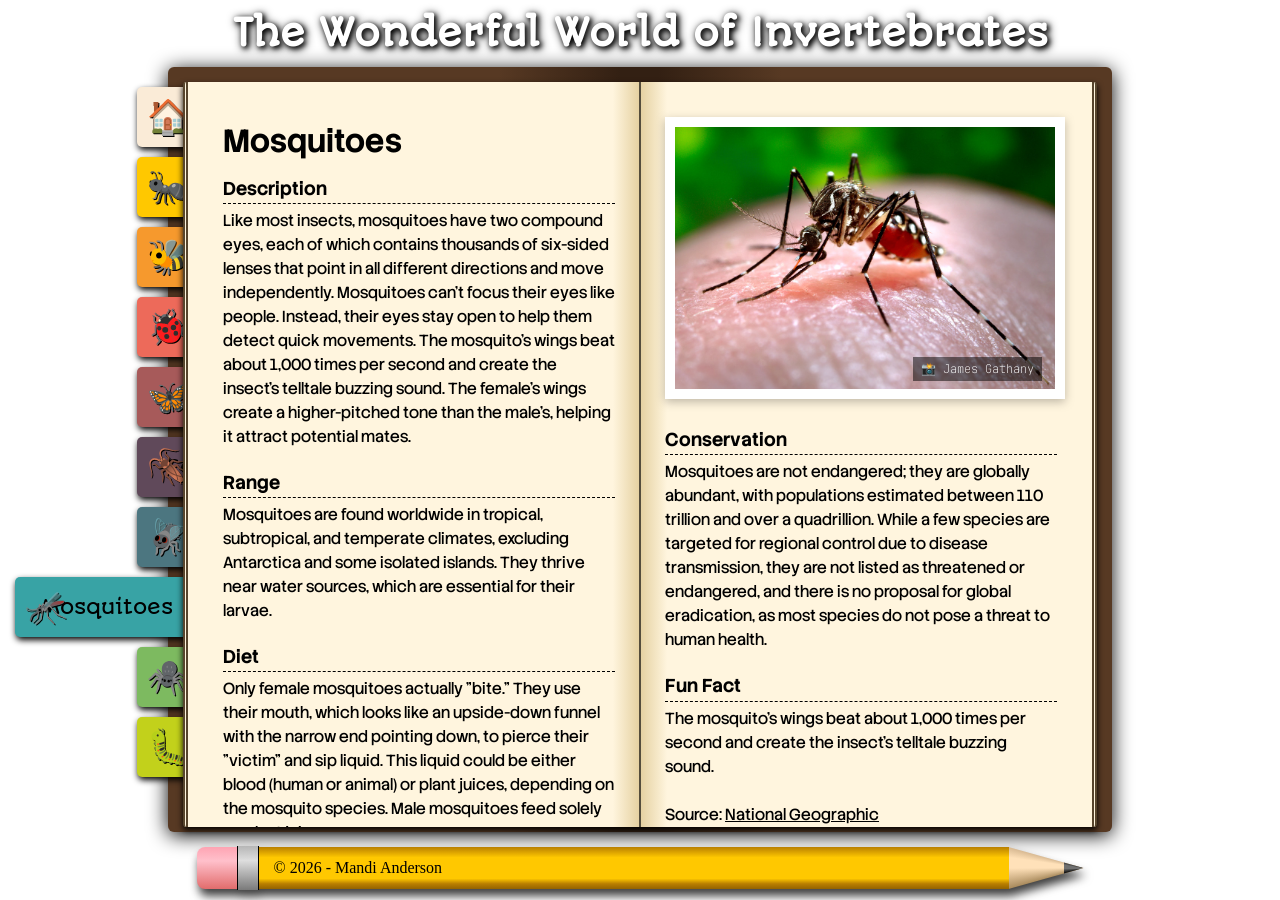
<file: IndividualAssignment11-Page8.html>
<!DOCTYPE html>
<head>
    <meta name="viewport" content="width=device-width, initial-scale=1.0">
    <meta charset="UTF-8">

    <link href="css/features.css" rel="stylesheet">
    <link href="css/trimmed-bootstrap-css.css" rel="stylesheet">
    <link href="css/styles.css" rel="stylesheet">

    <link rel="icon" type="image/x-icon" href="images/favicon.ico">
    <title>Mandi A - Individual Assignment 11</title>
</head>


<body>
    <div class="grid-layout">
        <div class="grid-header">
            The Wonderful World of Invertebrates
        </div>

        <div class="grid-sidebar">
            <div class="navigation">
                <a href="index.html" id="Navigation-Home"><img src="images/house-noto.svg" height="66%;">Home</a>
                <a href="IndividualAssignment11-Page2.html" id="Navigation-Ants"><img src="images/ant-noto.svg" height="66%;">Ants</a>
                <a href="IndividualAssignment11-Page3.html" id="Navigation-Bees"><img src="images/honeybee-noto.svg" height="66%;">Bees</a>
                <a href="IndividualAssignment11-Page4.html" id="Navigation-Beetles"><img src="images/lady-beetle-noto.svg" height="66%;">Beetles</a>
                <a href="IndividualAssignment11-Page5.html" id="Navigation-Butterflies"><img src="images/butterfly-noto.svg" height="66%;">Butterflies</a>
                <a href="IndividualAssignment11-Page6.html" id="Navigation-Cockroaches"≈><img src="images/cockroach-noto.svg" height="66%;">Cockroaches</a>
                <a href="IndividualAssignment11-Page7.html" id="Navigation-Flies"><img src="images/fly-noto.svg" height="66%;">Flies</a>
                <a href="IndividualAssignment11-Page8.html" id="Navigation-Mosquitoes" class="active"><img src="images/mosquito-noto.svg" height="66%;">Mosquitoes</a>
                <a href="IndividualAssignment11-Page9.html" id="Navigation-Spiders"><img src="images/spider-noto.svg" height="66%;">Spiders</a>
                <a href="IndividualAssignment11-Page10.html" id="Navigation-Bug"><img src="images/bug-noto.svg" height="66%;">Newsletter</a>
            </div>
        </div>

        <div class="grid-main-content">
                <div class="book">
                    <div class="main-content-left">
                        <h1>Mosquitoes</h1>
                        <h3 style="margin: 10px 0px 5px 0px;">
                            Description
                        </h3>
                        <p id="description">Like most insects, mosquitoes have two compound eyes, each of which contains thousands of six-sided lenses that point in all different directions and move independently. Mosquitoes can’t focus their eyes like people. Instead, their eyes stay open to help them detect quick movements. The mosquito’s wings beat about 1,000 times per second and create the insect’s telltale buzzing sound. The female’s wings create a higher-pitched tone than the male’s, helping it attract potential mates.</p>
                        <h3 style="margin: 20px 0px 5px 0px;">
                            Range
                        </h3>
                        <p id="range">Mosquitoes are found worldwide in tropical, subtropical, and temperate climates, excluding Antarctica and some isolated islands. They thrive near water sources, which are essential for their larvae. </p>
                        <h3 style="margin: 20px 0px 5px 0px;">
                            Diet
                        </h3>
                        <p id="diet">Only female mosquitoes actually "bite." They use their mouth, which looks like an upside-down funnel with the narrow end pointing down, to pierce their "victim" and sip liquid. This liquid could be either blood (human or animal) or plant juices, depending on the mosquito species. Male mosquitoes feed solely on plant juices.</p>
                        <h3 style="margin: 20px 0px 5px 0px;">
                            Behavior
                        </h3>
                        <p id="behavior">Most female mosquitoes lay their eggs—up to 200 at a time, depending on the species—in water or near it, although not all species must hatch their eggs in water. Favorite places to lay eggs include any place that water pools, such as marshes and swamps, plus tree holes, discarded containers, and poorly maintained swimming pools. Transparent parts that cover the mosquito egg keep it from sinking. In warm weather, most eggs hatch within three days.</p>
                    </div>
                    <div class="main-content-right">
                        <div class="image-callout">
                            <span id="image-credit">&#x1f4f8; James Gathany</span>
                            <img src="images/mosquito.jpg" alt="Mosquito on skin" class="image-callout" id="page-image">
                        </div>

                        <h3 style="margin: 20px 0px 5px 0px;">
                            Conservation
                        </h3>
                        <p id="conservation">Mosquitoes are not endangered; they are globally abundant, with populations estimated between 110 trillion and over a quadrillion. While a few species are targeted for regional control due to disease transmission, they are not listed as threatened or endangered, and there is no proposal for global eradication, as most species do not pose a threat to human health.</p>
                        <h3 style="margin: 20px 0px 5px 0px;">
                            Fun Fact
                        </h3>
                        <p id="fun-fact">The mosquito’s wings beat about 1,000 times per second and create the insect’s telltale buzzing sound.</p>
                        <br>
                        <p>Source: <a id="source" href="https://www.nationalgeographic.com/animals/invertebrates/facts/mosquitoes">National Geographic</a></p>
                    </div>
                </div>
            
            <div class="book-border"></div>
        </div>

    <script src="js/bootstrap.bundle.min.js" class="astro-vvvwv3sm"></script>
    <script src="js/scripts.js"></script>
</body>

<footer class="pencil">
    <div id="eraser"></div>
    <div id="metal"></div>
    <div id="body">
        <p>&copy; 2026 - Mandi Anderson</p>
    </div>
    <div id="wood"></div>
</footer>
</html>
</file>
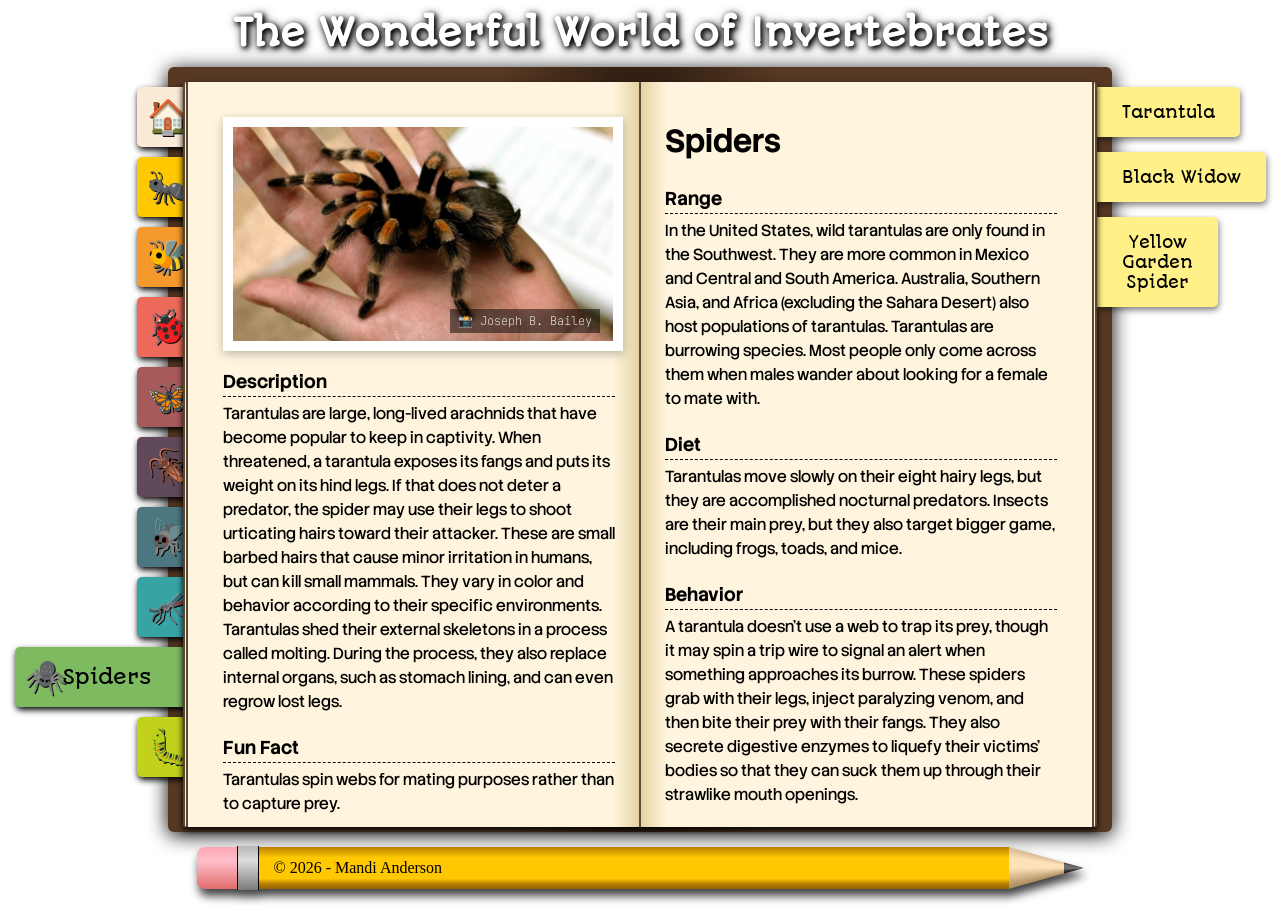
<file: IndividualAssignment11-Page9.html>
<!DOCTYPE html>
<head>
    <meta name="viewport" content="width=device-width, initial-scale=1.0">
    <meta charset="UTF-8">

    <link href="css/features.css" rel="stylesheet">
    <link href="css/trimmed-bootstrap-css.css" rel="stylesheet">
    <link href="css/styles.css" rel="stylesheet">

    <link rel="icon" type="image/x-icon" href="images/favicon.ico">
    <title>Mandi A - Individual Assignment 11</title>
</head>


<body>
    <div class="grid-layout">
        <div class="grid-header">
            The Wonderful World of Invertebrates
        </div>

        <div class="grid-sidebar">
            <div class="navigation">
                <a href="index.html" id="Navigation-Home"><img src="images/house-noto.svg" height="66%;">Home</a>
                <a href="IndividualAssignment11-Page2.html" id="Navigation-Ants"><img src="images/ant-noto.svg" height="66%;">Ants</a>
                <a href="IndividualAssignment11-Page3.html" id="Navigation-Bees"><img src="images/honeybee-noto.svg" height="66%;">Bees</a>
                <a href="IndividualAssignment11-Page4.html" id="Navigation-Beetles"><img src="images/lady-beetle-noto.svg" height="66%;">Beetles</a>
                <a href="IndividualAssignment11-Page5.html" id="Navigation-Butterflies"><img src="images/butterfly-noto.svg" height="66%;">Butterflies</a>
                <a href="IndividualAssignment11-Page6.html" id="Navigation-Cockroaches"><img src="images/cockroach-noto.svg" height="66%;">Cockroaches</a>
                <a href="IndividualAssignment11-Page7.html" id="Navigation-Flies"><img src="images/fly-noto.svg" height="66%;">Flies</a>
                <a href="IndividualAssignment11-Page8.html" id="Navigation-Mosquitoes"><img src="images/mosquito-noto.svg" height="66%;">Mosquitoes</a>
                <a href="IndividualAssignment11-Page9.html" id="Navigation-Spiders" class="active"><img src="images/spider-noto.svg" height="66%;">Spiders</a>
                <a href="IndividualAssignment11-Page10.html" id="Navigation-Bug"><img src="images/bug-noto.svg" height="66%;">Newsletter</a>
            </div>
        </div>

        <div class="grid-main-content">
                <div class="book" id="page7">
                    <div class="main-content-left">
                        <div class="image-callout">
                            <span id="image-credit">&#x1f4f8; Joseph B. Bailey</span>
                            <img src="images/tarantula.jpg" alt="The Common Housefly at Mount Faber, Singapore" class="image-callout" id="page-image">
                        </div>
                        <h3 style="margin: 10px 0px 5px 0px;">
                            Description
                        </h3>
                        <p id="description">Tarantulas are large, long-lived arachnids that have become popular to keep in captivity. When threatened, a tarantula exposes its fangs and puts its weight on its hind legs. If that does not deter a predator, the spider may use their legs to shoot urticating hairs toward their attacker. These are small barbed hairs that cause minor irritation in humans, but can kill small mammals. They vary in color and behavior according to their specific environments. Tarantulas shed their external skeletons in a process called molting. During the process, they also replace internal organs, such as stomach lining, and can even regrow lost legs.</p>
                        <h3 style="margin: 20px 0px 5px 0px;">
                            Fun Fact
                        </h3>
                        <p id="fun-fact">Tarantulas spin webs for mating purposes rather than to capture prey.</p>
                        <br>
                        <p>Source: <a id="source" href="https://www.nationalgeographic.com/animals/invertebrates/facts/tarantulas">National Geographic</a></p>
                    </div>
                    <div class="main-content-right">
                        <h1>Spiders</h1>                        
                        <h3 style="margin: 20px 0px 5px 0px;">
                            Range
                        </h3>
                        <p id="range">In the United States, wild tarantulas are only found in the Southwest. They are more common in Mexico and Central and South America. Australia, Southern Asia, and Africa (excluding the Sahara Desert) also host populations of tarantulas. Tarantulas are burrowing species. Most people only come across them when males wander about looking for a female to mate with.</p>
                        <h3 style="margin: 20px 0px 5px 0px;">
                            Diet
                        </h3>
                        <p id="diet">Tarantulas move slowly on their eight hairy legs, but they are accomplished nocturnal predators. Insects are their main prey, but they also target bigger game, including frogs, toads, and mice.</p>
                        <h3 style="margin: 20px 0px 5px 0px;">
                            Behavior
                        </h3>
                        <p id="behavior">A tarantula doesn't use a web to trap its prey, though it may spin a trip wire to signal an alert when something approaches its burrow. These spiders grab with their legs, inject paralyzing venom, and then bite their prey with their fangs. They also secrete digestive enzymes to liquefy their victims' bodies so that they can suck them up through their strawlike mouth openings.</p>
                        <h3 style="margin: 20px 0px 5px 0px;">
                            Conservation
                        </h3>
                        <p id="conservation">Certain species are affected by habitat destruction or the pet trade. Regulations are in place to prevent importation of tarantulas into the U.S., but there are few measures to prohibit the overcollection of tarantulas.</p>
                    </div>
                </div>
            <div class="book-border"></div>
        </div>

        <div class="grid-right-column">
            <div class="species-navigation">
                <button type="button" onclick="Tarantula()">Tarantula</button>

                <button type="button" onclick="BlackWidow()">Black Widow</button>

                <button type="button" onclick="YellowGarden()">Yellow<br>Garden<br>Spider</button>
            </div>
        </div>

    <script src="js/bootstrap.bundle.min.js" class="astro-vvvwv3sm"></script>
    <script src="js/scripts.js"></script>
</body>

    <footer class="pencil">
        <div id="eraser"></div>
        <div id="metal"></div>
        <div id="body">
            <p>&copy; 2026 - Mandi Anderson</p>
        </div>
        <div id="wood"></div>
    </footer>
</html>
</file>
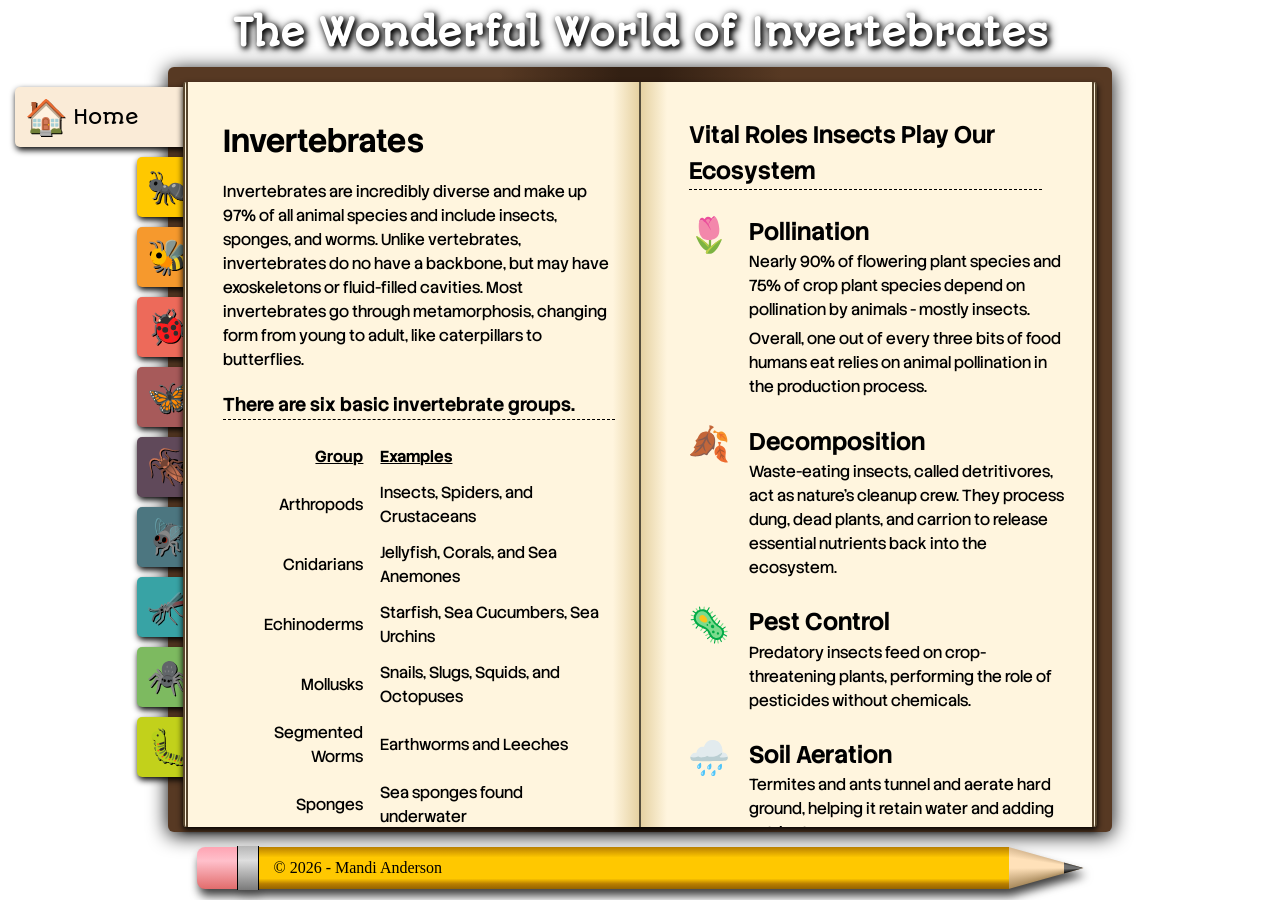
<file: IndividualAssignment11.html>
<!DOCTYPE html>
<head>
    <meta name="viewport" content="width=device-width, initial-scale=1.0">


    <link href="css/features.css" rel="stylesheet">
    <link href="css/trimmed-bootstrap-css.css" rel="stylesheet">
    <link href="css/bootstrap.min.css" rel="stylesheet">
    <link href="css/styles.css" rel="stylesheet">

    <link rel="icon" type="image/x-icon" href="images/favicon.ico">
    <title>Mandi A - Individual Assignment 11</title>
</head>


<body>
        <div class="grid-layout">
            <div class="grid-header">
                <h4>The Wonderful World of Invertebrates</h4>
            </div>

            <div class="grid-sidebar">
                <div class="navigation">
                    <a href="IndividualAssignment11.html" id="Navigation-Home" class="active"><img src="images/house-noto.svg" height="66%;">Home</a>
                    <a href="IndividualAssignment11-Page2.html" id="Navigation-Ants"><img src="images/ant-noto.svg" height="66%;">Ants</a>
                    <a href="IndividualAssignment11-Page3.html" id="Navigation-Bees"><img src="images/honeybee-noto.svg" height="66%;">Bees</a>
                    <a href="IndividualAssignment11-Page4.html" id="Navigation-Beetles"><img src="images/lady-beetle-noto.svg" height="66%;">Beetles</a>
                    <a href="IndividualAssignment11-Page5.html" id="Navigation-Butterflies"><img src="images/butterfly-noto.svg" height="66%;">Butterflies</a>
                    <a href="IndividualAssignment11-Page6.html" id="Navigation-Cockroaches"><img src="images/cockroach-noto.svg" height="66%;">Cockroaches</a>
                    <a href="IndividualAssignment11-Page7.html" id="Navigation-Flies"><img src="images/fly-noto.svg" height="66%;">Flies</a>
                    <a href="IndividualAssignment11-Page8.html" id="Navigation-Mosquitoes"><img src="images/mosquito-noto.svg" height="66%;">Mosquitoes</a>
                    <a href="IndividualAssignment11-Page9.html" id="Navigation-Spiders"><img src="images/spider-noto.svg" height="66%;">Spiders</a>
                    <a href="IndividualAssignment11-Page10.html" id="Navigation-Bug"><img src="images/bug-noto.svg" height="66%;">Newsletter</a>
                </div>
            </div>

            <div class="grid-main-content">
                    <div class="book">
                        <div class="main-content-left">
                            <h1 style="margin-bottom: 15px;">Invertebrates</h1>
                            <p>Invertebrates are incredibly diverse and make up 97% of all animal species and include insects, sponges, and worms. Unlike vertebrates, invertebrates do no have a backbone, but may have exoskeletons or fluid-filled cavities. Most invertebrates go through metamorphosis, changing form from young to adult, like caterpillars to butterflies.</p>
                            <h3>There are six basic invertebrate groups.</h3>
                                <table>
                                    <tr>
                                        <th>Group</th>
                                        <th>Examples</th>
                                    </tr>
                                    <tr>
                                        <td>Arthropods</td>
                                        <td>Insects, Spiders, and Crustaceans</td>
                                    </tr>
                                    <tr>
                                        <td>Cnidarians</td>
                                        <td>Jellyfish, Corals, and Sea Anemones</td>
                                    </tr>
                                    <tr>
                                        <td>Echinoderms</td>
                                        <td>Starfish, Sea Cucumbers, Sea Urchins</td>
                                    </tr>
                                    <tr>
                                        <td>Mollusks</td>
                                        <td>Snails, Slugs, Squids, and Octopuses</td>
                                    </tr>
                                    <tr>
                                        <td>Segmented Worms</td>
                                        <td>Earthworms and Leeches</td>
                                    </tr>
                                    <tr>
                                        <td>Sponges</td>
                                        <td>Sea sponges found underwater</td>
                                    </tr>
                                </table>
                            <br>
                            <p>Many possess a hard external shell, or exoskeleton that they molt to grow. Other intvertebrates like worms are soft-bodied.</p>
                            <br>
                            <p>Source: <a href="https://www.thoughtco.com/facts-about-invertebrates-4095330" style="color:black;">ThoughtCo.</a></p>
                            <br>
                            <img src="images/bug-tape.png" style="width: 50%; margin: 10px 0px;"><img src="images/bug-tape.png" style="width: 50%; margin: 10px 0px;">
                        </div>
                        <div class="main-content-right">
                                    <div class="bootstrap-insert">
                                        <div class="container px-4" id="icon-grid">
                                            <h2 style="border-bottom: 1px dashed black">Vital Roles Insects Play Our Ecosystem</h2>
                                            <div
                                            class="row row-cols-1 row-cols-sm-1 row-cols-md-1 row-cols-lg-1 g-4"
                                            >
                                                <div class="col d-flex align-items-start">
                                                    <img src="images/tulip-noto.svg"
                                                    class="bi flex-shrink-0 me-3 sticker"
                                                    height="40px;">
                                                    <div>
                                                    <h3 class="fw-bold mb-0 fs-4 text-body-emphasis">
                                                        Pollination
                                                    </h3>
                                                    <p>
                                                        Nearly 90% of flowering plant species and 75% of crop plant species depend on pollination by animals - mostly insects. 
                                                    </p>
                                                    <p style="padding-top: 5px;">
                                                        Overall, one out of every three bits of food humans eat relies on animal pollination in the production process.
                                                    </p>
                                                    </div>
                                                </div>
                                                <div class="col d-flex align-items-start">
                                                    <img src="images/fallen-leaf-noto.svg"
                                                    class="bi flex-shrink-0 me-3 sticker"
                                                    height="40px;">
                                                    <div>
                                                    <h3 class="fw-bold mb-0 fs-4 text-body-emphasis">
                                                        Decomposition
                                                    </h3>
                                                    <p>
                                                        Waste-eating insects, called detritivores, act as nature's cleanup crew. They process dung, dead plants, and carrion to release essential nutrients back into the ecosystem.
                                                    </p>
                                                    </div>
                                                </div>
                                                <div class="col d-flex align-items-start">
                                                    <img src="images/microbe-noto.svg"
                                                    class="bi flex-shrink-0 me-3 sticker">
                                                    <div>
                                                    <h3 class="fw-bold mb-0 fs-4 text-body-emphasis">
                                                        Pest Control
                                                    </h3>
                                                    <p>
                                                        Predatory insects feed on crop-threatening plants, performing the role of pesticides without chemicals.
                                                    </p>
                                                    </div>
                                                </div>
                                                <div class="col d-flex align-items-start">
                                                    <img src="images/cloud-with-rain-noto.svg"
                                                    class="bi flex-shrink-0 me-3 sticker"
                                                    height="40px;">
                                                    <div>
                                                    <h3 class="fw-bold mb-0 fs-4 text-body-emphasis">
                                                        Soil Aeration
                                                    </h3>
                                                    <p>
                                                        Termites and ants tunnel and aerate hard ground, helping it retain water and adding nutrients.
                                                    </p>
                                                    </div>
                                                </div>
                                                <div class="col d-flex align-items-start">
                                                    <img src="images/bird-noto.svg"
                                                    class="bi flex-shrink-0 me-3 sticker"
                                                    height="40px;">
                                                    <div>
                                                    <h3 class="fw-bold mb-0 fs-4 text-body-emphasis">
                                                        Food Source
                                                    </h3>
                                                    <p>
                                                        Insects are in nearly every food chain. Many larger animals such as birds, bats, amphibians, and fish, eat insects before they are in turn eaten by predators.
                                                    </p>
                                                    </div>
                                                </div>
                                            </div>
                                        </div>
                                    </div>
                            </div>
                    </div>

                <div class="book-border"></div>
            </div>
        <footer class="pencil">
            <div id="eraser"></div>
            <div id="metal"></div>
            <div id="body">
                <p>&copy; 2026 - Mandi Anderson</p>
            </div>
            <div id="wood"></div>
        </footer>
    </main>

    <script src="js/bootstrap.bundle.min.js" class="astro-vvvwv3sm"></script>
</body>

<footer>
    
</footer>
</html>
</file>
<file: css/features.css>
.feature-icon {
  width: 4rem;
  height: 4rem;
  border-radius: .75rem;
}

.icon-square {
  width: 3rem;
  height: 3rem;
  border-radius: .75rem;
}

.text-shadow-1 { text-shadow: 0 .125rem .25rem rgba(0, 0, 0, .25); }
.text-shadow-2 { text-shadow: 0 .25rem .5rem rgba(0, 0, 0, .25); }
.text-shadow-3 { text-shadow: 0 .5rem 1.5rem rgba(0, 0, 0, .25); }

.card-cover {
  background-repeat: no-repeat;
  background-position: center center;
  background-size: cover;
}

.feature-icon-small {
  width: 3rem;
  height: 3rem;
}
</file>
<file: css/styles.css>
@import url('https://fonts.googleapis.com/css2?family=Autour+One&family=JetBrains+Mono:ital,wght@0,100..800;1,100..800&family=Stack+Sans+Headline&display=swap');

*, *::before, *::after {
    box-sizing: content-box;
}

body {
    margin: 0;
    padding: 0;

    background-image: url('https://www.textures4photoshop.com/tex/thumbs/seamless-natural-wood-texture-thumb29.jpg');
    background-repeat: repeat;
    background-size: 50%;
}

a {
    color: black;
}

.grid-layout {
    display: grid;
    grid-template-columns: 1fr 5fr 1fr;
    grid-template-rows: 0.4fr 4fr;
    grid-column-gap: 0px;
    grid-row-gap: 0px;
    max-width: 100vw;
    min-height: 100vh;
    position: relative;
}

.grid-header {
    grid-area: 1 / 1 / 2 / 4;
    padding: 0px 30px;
    text-align: center;
    align-content: center;
    font-family: 'Autour One', sans-serif;
    font-size: 2.25em;
    font-weight: bold;
    color: white;
    text-shadow: 2px 2px 5px black, 2px 2px 10px black;
    margin-bottom: 15px;
}

.grid-sidebar {
    grid-area: 2 / 1 / 3 / 2;
}

.grid-right-column {
    grid-area: 2 / 3 / 3 / 4;
    text-align: center;
    position: relative;
    z-index: 1;
}

.navigation {
    position: relative;
    z-index: 1;
    font-family: 'Autour One', sans-serif;
    font-size: 1.25em;
}

.navigation a:hover, .navigation a.active {
    right: -15px;
}

.navigation a.active {
    align-items: center;
    justify-content: center;
}

.navigation a {
    position: absolute;
    right: -75%;
    transition: 0.25s ease-in-out;
    width: 100%;
    height: 60px;
    text-decoration: none;
    color: rgb(0, 0, 0);
    border-radius: 5px 0px 0px 5px;
    text-align: right;
    background-color: chartreuse;
    display: flex;
    align-items: center;
    justify-content: right;
    filter: drop-shadow(1px 3px 3px black);
    overflow: hidden;
}

.navigation a:not(.active):hover {
    position: absolute;
    right: -70%; 
}

.navigation img {
    position: absolute;
    left: 11px;
    filter: drop-shadow(1px 1px 0.5px black)
}

#Navigation-Home {
    top: 5px;
    background-color: antiquewhite;
}

#Navigation-Ants {
    top: 75px;
    background-color: #ffc800;
}

#Navigation-Bees {
    top: 145px;
    background-color: #f6992d;
}

#Navigation-Beetles {
    top: 215px;
    background-color: #ed6a5a;
}

#Navigation-Butterflies {
    top: 285px;
    background-color: #a75a5a;
}

#Navigation-Cockroaches {
    top: 355px;
    background-color: #60495a;
}

#Navigation-Flies {
    top: 425px;
    background-color: #4c7680;
}

#Navigation-Mosquitoes {
    top: 495px;
    background-color: #38a3a5;
}

#Navigation-Spiders {
    top: 565px;
    background-color: #7dba60;
}

#Navigation-Bug {
    top: 635px;
    background-color: #c2d11b;
}

.grid-main-content {
    position: relative;
    grid-area: 2 / 2 / 3 / 3;
}

.book {
    background: #fff5de;
    background: linear-gradient(90deg, rgba(255, 245, 222, 1) 0%, rgba(255, 245, 222, 1) 47%, rgba(230, 210, 163, 1) 49.85%, rgb(0, 0, 0) 50%, rgba(230, 210, 163, 1) 50.15%, rgba(255, 245, 222, 1) 53%, rgba(255, 245, 222, 1) 100%);
    font-family: "Stack Sans Headline", sans-serif;
    line-height: 1.5;
    padding: 35px;
    overflow: visible;
    filter: drop-shadow(0px 3px 3px black);
    border-radius: 3px;
    height: 75vh;
    overflow: scroll;

    border-left: 5px double rgb(87, 69, 45);
    border-right: 5px double rgb(87, 69, 45);

    position: relative;
    z-index: 3;
}

.book-border {
    background-image: linear-gradient(to right, rgb(87, 57, 35), rgb(87, 57, 35) 35%, rgb(51, 32, 19) 48%, rgb(51, 32, 19) 52%, rgb(87, 57, 35) 65%, rgb(87, 57, 35));
    border-image-slice: 1;
    height: 85vh;

    position: absolute;
    top: -15px;
    left: -15px;
    right: -15px;
    bottom: 75px;
    z-index: 0;

    filter: drop-shadow(0px 3px 10px black);
    border-radius: 6px;
}

.main-content-left {
    width: 47%; 
    float: left;
}

.main-content-right {
    width: 47%;
    float: right;
}

.main-content-left p, .main-content-right p {
    margin: 0;
    padding: 0;
}

.image-callout {
    position: relative;
}

.image-callout img {
    border: 10px solid white;
    width: 97%;
    filter: drop-shadow(0px 3px 5px rgba(0, 0, 0, 0.25))
}

.image-callout span {
    background-color: rgba(0, 0, 0, 0.5);
    color: white;
    font-family: "JetBrains Mono", monospace;
    font-weight: 100;
    font-size: 0.75rem;
    padding: 3px 8px;
    position: absolute;
    bottom: 25px;
    right: 15px;
    z-index: 2;
}

.bootstrap-insert {
    width: 90%;
    margin: 0px 10px 40px 0px;
    padding: 0px 0px 0px 0px;
}

.sticker {
    height: 40px;
    padding: 25px 20px 0px 0px;
}

.section-header {
    margin: 15px 0px 10px 0px;
    background-color: hsla(29, 76%, 11%, 0.666);
    width: 97%;
    padding: 7px 7px 7px 10px;
    color: white;
}

h1, h2, h4 {
    margin: 0;
}

.book h1, .book h2, .book h3 {
    font-family: "Stack Sans Headline", sans-serif;
}

h3:not(.bootstrap-insert *) {
    width: 100%;
    border-bottom: 1.5px dashed black;
}

table {
    width: 100%;
}

table td, th {
    padding: 5px 7.5px;
}

table th {
    font-weight: bold;
    text-decoration: underline;
}

table td:first-child, table th:first-child {
    text-align: right;
}

table td:last-child, table th:last-child {
    text-align: left;
}


.form {
    margin-top: 30px;
    line-height: 1.5;
}


.form label span {
    color: rgb(126, 113, 96);
    float: right;
}

.radio-buttons {
    text-align: center;
    display: flex;
    justify-content: space-between;
    margin-top: 8px;
}

.radio-buttons input[type="radio"] {
    opacity: 0;
    position: fixed;
    width: 0;
}

.radio-buttons label {
    display: inline-block;
    background-color: #fbe2bf;
    height: 45px;
    width: 18%;
    padding: 0px 10px;
    border-radius: 4px;
    transition: 0.5s ease;
    align-content: center;
}

.radio-buttons label:hover {
    background-color: #e4c396;
    transition: 0.5s ease;
}

.radio-buttons input[type="radio"]:checked+label {
    background-color: rgb(217, 170, 104);
}

#submit-button {
    font-family: "Stack Sans Headline", sans-serif;
    font-size: 1.2rem;
    width: 25%;
    padding: 10px 10px;
    display: flex;
    justify-content: center;
    margin: auto;
    border: none;
    background-color: rgb(217, 170, 104);
    border-radius: 6px;
    transition: 0.5s ease;
}

#submit-button:hover {
    background-color: rgb(110, 72, 19);
    color: white;
    border-radius: 25px;
    transition: 0.5s ease;
}

.form input[type=text] {
    box-sizing: border-box;
    width: 100%;
    height: 40px;
    padding: 0px 10px;
    border: none;
    border-left: 3px solid rgb(217, 170, 104);
    border-radius: 4px;
}

form input[type=text]:focus {
    border-left: 3px solid rgb(217, 170, 104);
    outline: 1px solid rgb(217, 170, 104);
}

form input[type="checkbox"] {
    accent-color: rgb(150, 99, 28);
}

#form-success-message {
    width: 100%;
    opacity: 0;
    overflow: hidden;
    transform: translateY(-25px);
    transition: 0.5s ease-in-out;
}

#form-success-message.slide-down {
    opacity: 1;
    transform: translateY(0);
    animation: slide-down 0.5s ease-in-out forwards;
}

@keyframes slide-down {
    from {opacity: 0; transform: translateY(-25px)};
    to {opacity: 1; transform: translateY(0)}
}

.organization-cards {
    width: 100%;
    display: grid;
    grid-template-columns: 1fr 1fr;
    column-gap: 15px;
    row-gap: 15px;
    margin-top: 15px;
}


.org-card {
    background-color: #fbe2bf;
    height: 300px;
    width: 100%;
    display: grid;
    grid-template-columns: 1fr;
    grid-template-rows: 2fr 1fr;
    text-align: center;
    overflow: hidden;
    justify-content: space-between;
    border-radius: 4px;
    border-bottom: 5px solid rgb(217, 170, 104);
}

.org-card > img {
    height: 200px;
    width: 100%;
    object-fit: cover;
    border-radius: 3px 3px 0px 0px;
}

.org-card-link {
    padding: 5px 15px;
    display: grid;
    place-items: center;
}

.org-card-link img {
    width: 80%;
}


.species-navigation {
    height: 100%;
    display: flex;
    flex-direction: column;
    gap: 15px;
    margin-top: 5px;
}

.species-navigation button {
    font-family: 'Autour One', sans-serif;
    padding: 15px 25px;
    font-size: 1rem;
    transition: 0.25s ease-in-out;
    width: fit-content;
    height: fit-content;
    text-decoration: none;
    color: #000000;
    border-radius: 0px 5px 5px 0px;
    border: none;
    justify-content: center;
    text-align: center;
    background-color: rgb(255, 241, 136);
    filter: drop-shadow(1px 3px 3px rgba(0, 0, 0, 0.5));
    cursor: pointer;
    z-index: 1;
}

li {
    margin-bottom: 15px;
}

footer {
    position: fixed;
    width: 66%;
    margin-left: auto;
    margin-right: auto;
    bottom: 10px;
    filter: drop-shadow(2px 7px 5px rgba(0, 0, 0, 0.75));
    z-index: 5;
}

.pencil {
    width: 100%;
    display: flex;
    flex-direction: row;
    justify-content: center;
}

.pencil > #eraser {
    background-image: linear-gradient(to bottom, rgb(254, 164, 179), pink 33%, rgb(226, 108, 108) 100%);
    z-index: 1;
    height: 42px;
    width: 40px;
    border-radius: 8px 0px 0px 8px;
    margin-top: 1px;
}

.pencil > #metal {
    background-image: linear-gradient(to bottom, rgb(182, 182, 182), rgb(222, 222, 222) 33%, rgb(122, 122, 122) 100%);
    z-index: 2;
    border-left: 0.5px solid black;
    border-right: 1px solid black;

    height: 44px;
    width: 20px;
}

.pencil > #body {
    height: 42px;
    background-image: linear-gradient(to bottom, #b97f00, #ffc800 25%,#ffc800 75%, #b97f00, #946300 100%);
    z-index: 1;
    width: 750px;
    margin-top: 1px;
}

.pencil > #body > p {
    padding-left: 15px;
    margin-top: 12px;
}

.pencil > #wood {
    position: relative;
    height: 42px;
    width: 75px;
    background: conic-gradient(from 3.1416rad at 100% 50%, rgb(89, 58, 7) 30deg 60deg, rgb(255, 225, 185) 90deg 98deg, rgb(87, 54, 18) 130deg 145deg);
    clip-path: polygon(0% 0%, 100% 50%, 0% 100%);
    margin-top: 1px;
    z-index: 3;
}

#wood::after {
    content: "";
    position: absolute;
    width: 20px;
    height: 50%;
    right: 0;
    top: 25%;
    background: conic-gradient(from 3.1416rad at 100% 50%, rgb(0, 0, 0) 30deg 75deg, rgb(111, 111, 111) 90deg 100deg, rgb(0, 0, 0) 115deg 160deg);
    clip-path: polygon(0% 0%, 100% 50%, 0% 100%);
    z-index: 4;
}

@media (max-width: 1100px) {
    .grid-header {
        margin-top: 15px;
    }

    .book-border {
        background-image: none;
        filter: none;
        margin-top: 0;
    }

    .book {
        background-image: none;
        background-color: rgba(255, 245, 222, 1);
        overflow: auto;
        border: none;
        margin-top: 0;
        margin-left: 75px;
        display: flex;
        flex-direction: column;
    }

    .grid-main-content {
        width: 100%;
    }

    #page3 .main-content-right, #page5 .main-content-right, #page7 .main-content-right, #page9 .main-content-right{
        order: -1;
        margin-bottom: 15px;
    }

    .main-content-left, .main-content-right {
        width: 100%;
    }

    .main-content-left {
        margin-bottom: 25px;
    }

    .navigation {
    position: relative;
    z-index: 1;
    font-family: 'Autour One', sans-serif;
    font-size: 1rem;
}

    .navigation a:not(.active):hover {
        left: 95%;
    }

    .navigation a.active {
        align-items: center;
        justify-content: center;
    }

    .navigation a:not(.active) {
        position: absolute;
        left: 105%;
        transition: 0.25s ease-in-out;
        width: 100%;
        padding: 0px 10px;
        height: 60px;
        text-decoration: none;
        color: rgb(0, 0, 0);
        border-radius: 5px 0px 0px 5px;
        filter: drop-shadow(1px 3px 3px black);
        justify-content: left;
    }

    .navigation a.active {
        position: absolute;
        width: 200%;
        left: 10%;
        justify-content: left;
        padding: 0px 10px;
    }

    .navigation a img {
        position: relative;
        left: 2px;
        margin-right: 15px;
        filter: drop-shadow(1px 1px 0.5px black);
        float: left;
    }

    .navigation a:not(.active) img {
        margin-right: 50px;
    }

    .grid-right-column button {
        margin-right: 5px;
        width: 90%;
        font-size: 0.75rem;
    }
}

@media (max-width: 700px) {
    .grid-header {
        margin-top: 15px;
    }

    .book-border {
        background-image: none;
        filter: none;
        margin-top: 0;
    }

    .book {
        background-image: none;
        background-color: rgba(255, 245, 222, 1);
        overflow: auto;
        border: none;
        margin-top: 0;
        margin-left: 75px;
        display: flex;
        flex-direction: column;
    }

    .grid-main-content {
        width: 100%;
    }

    #page3 .main-content-right, #page5 .main-content-right {
        order: -1;
        margin-bottom: 15px;
    }

    .main-content-left, .main-content-right {
        width: 100%;
    }

    .main-content-left {
        margin-bottom: 25px;
    }

    .navigation {
    position: relative;
    z-index: 1;
    font-family: 'Autour One', sans-serif;
    font-size: 1rem;
}

    .navigation a:not(.active), .navigation a.active {
        position: absolute;
        left: 125%;
        transition: 0.25s ease-in-out;
        width: 200px;
        padding: 0px 10px;
        height: 60px;
        text-decoration: none;
        color: rgb(0, 0, 0);
        border-radius: 5px 0px 0px 5px;
        filter: drop-shadow(1px 3px 3px black);
        justify-content: left;
    }

    .navigation a img {
        position: relative;
        left: 2px;
        margin-right: 15px;
        filter: drop-shadow(1px 1px 0.5px black);
        float: left;
    }

    .navigation a.active {
        position: absolute;
        justify-content: space-between;
        left: 25px;
    }

    #page6 .navigation a {
        position: absolute;
        left: 200%;
    }

    .grid-right-column button {
        margin-right: 5px;
        width: 90%;
        font-size: 0.75rem;
    }
}
</file>
